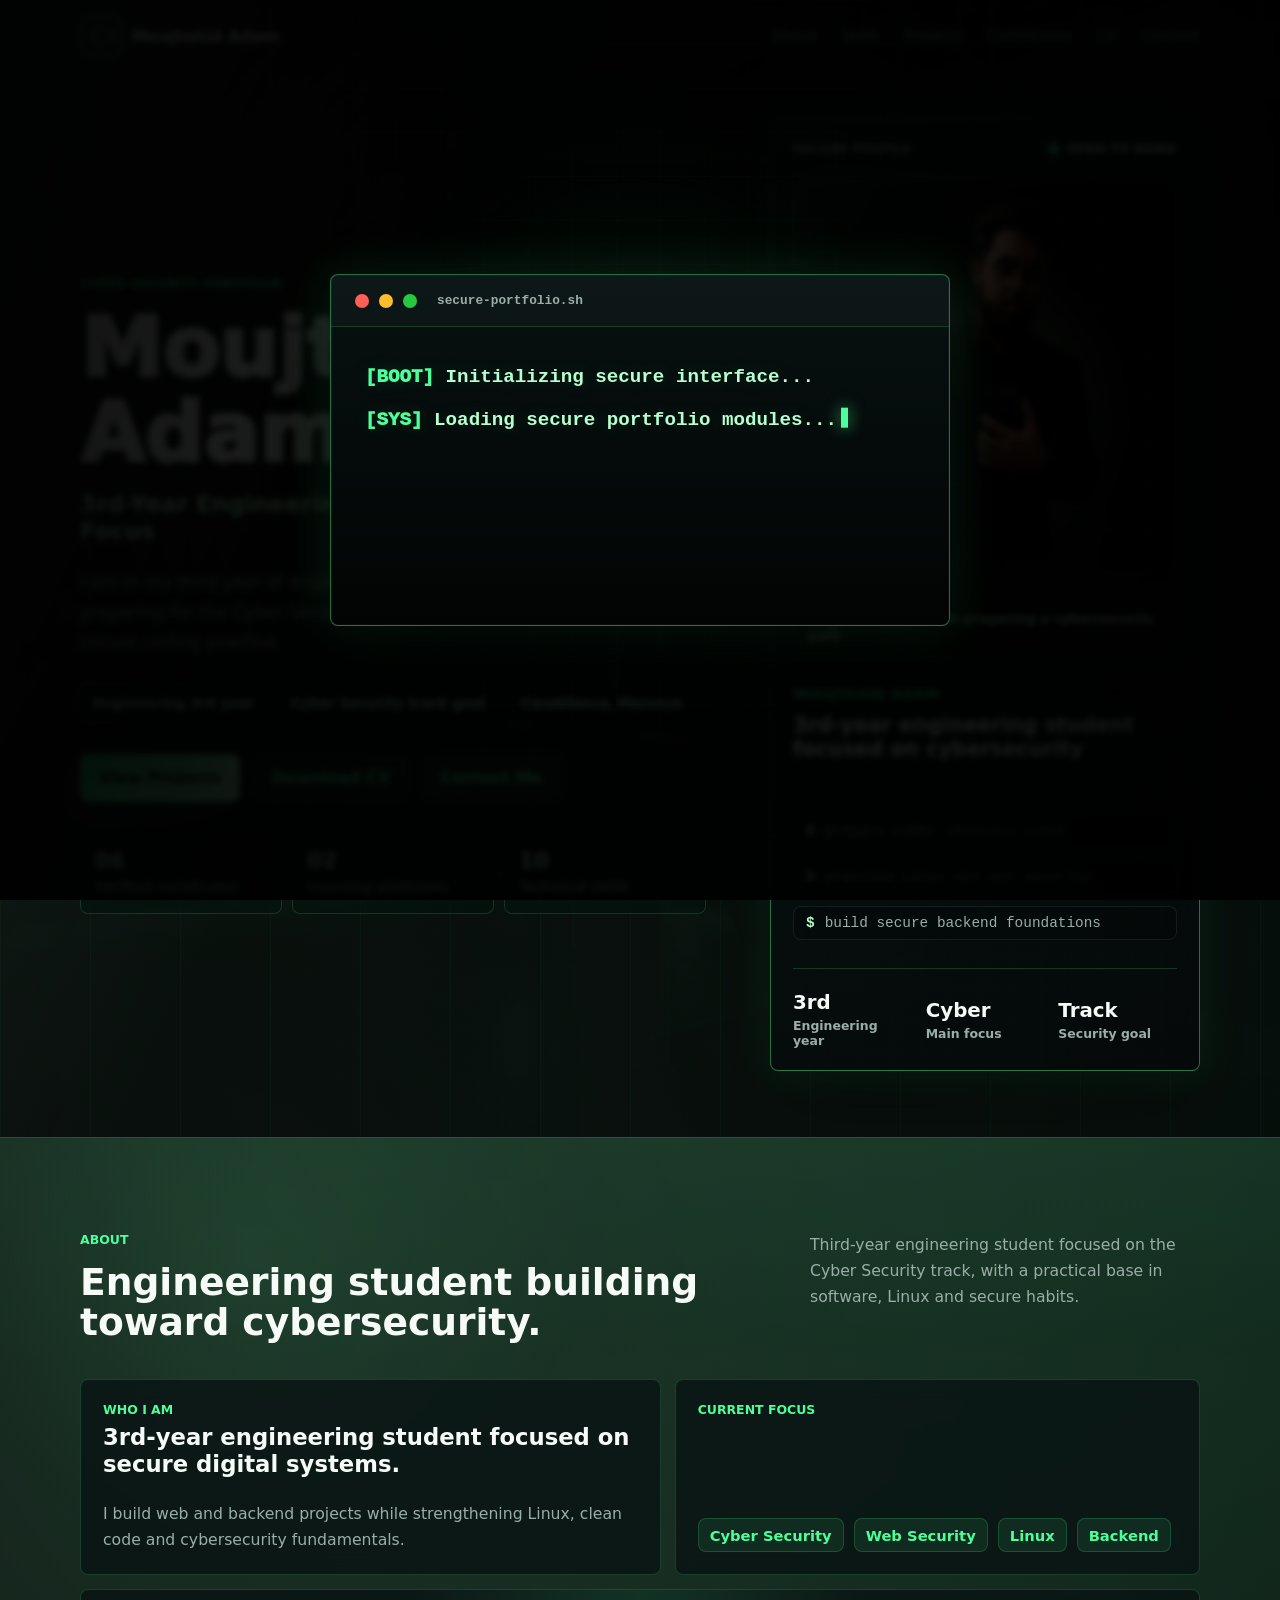
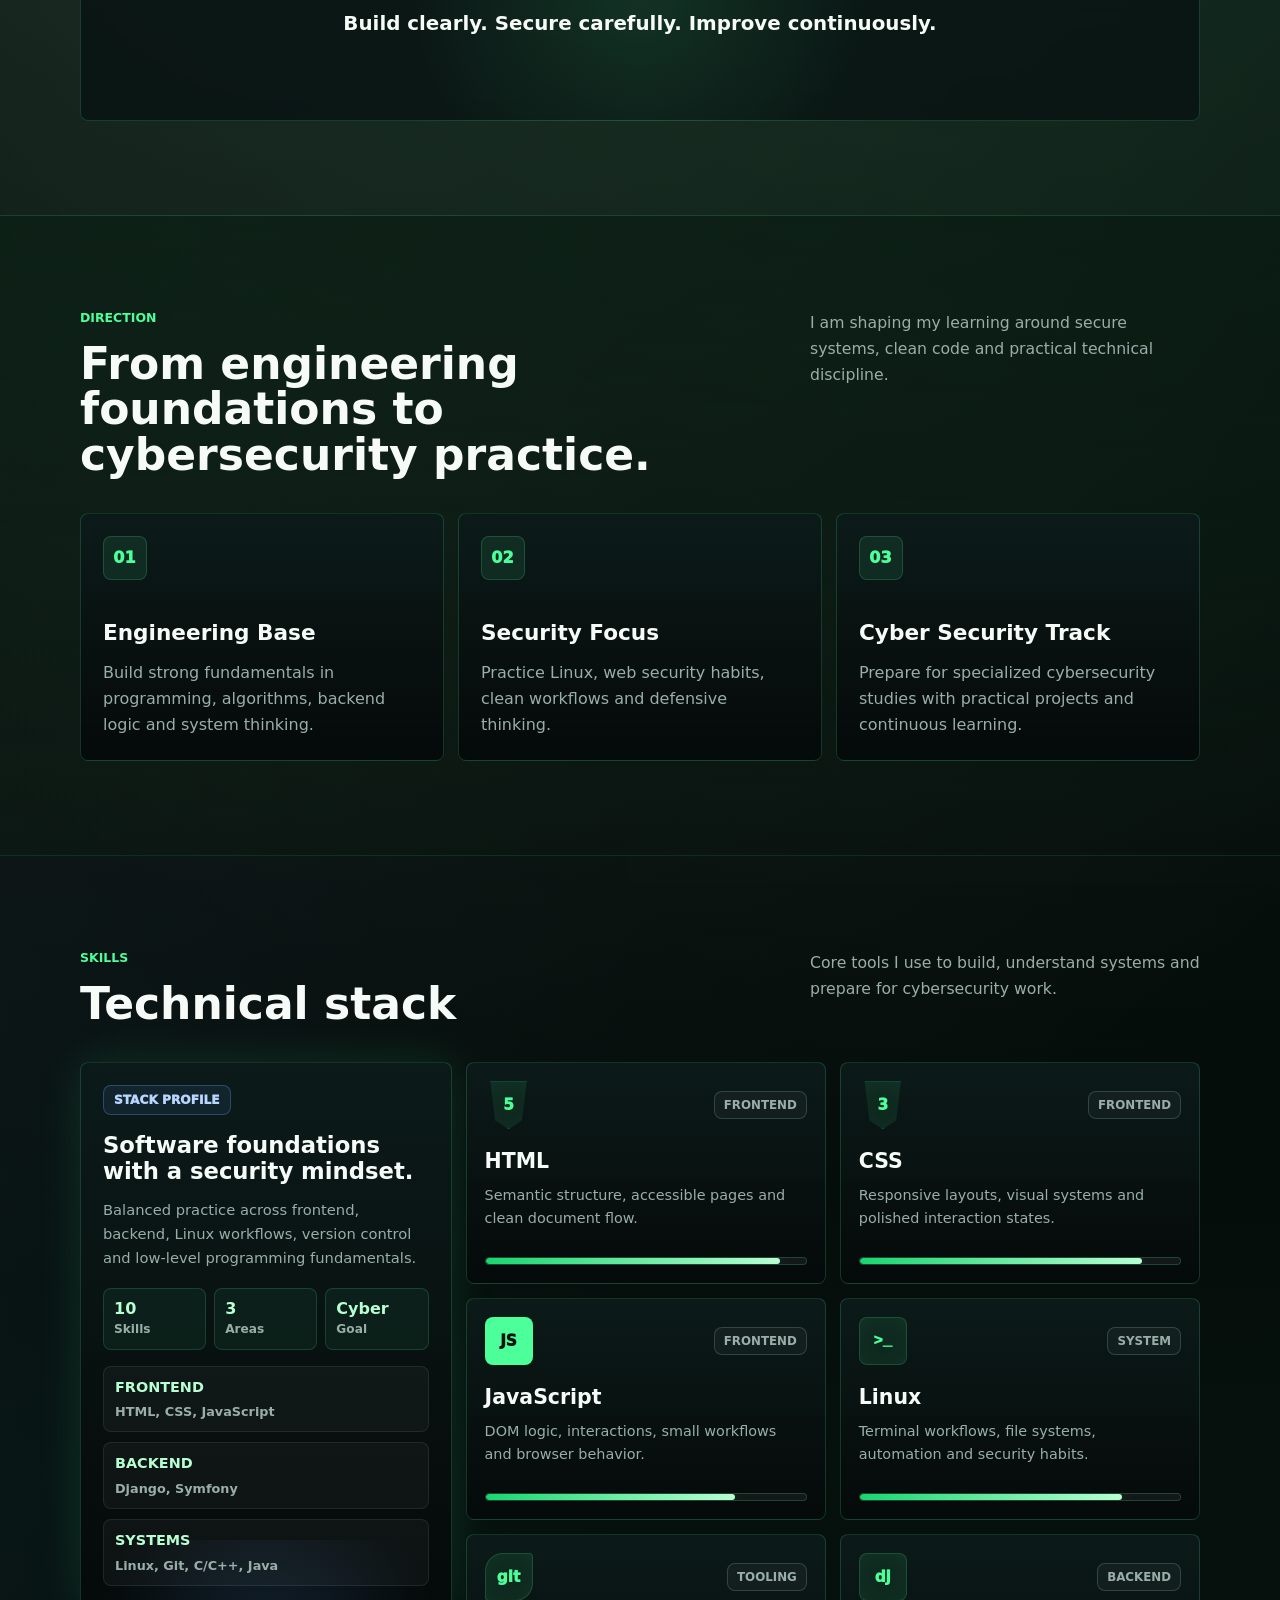
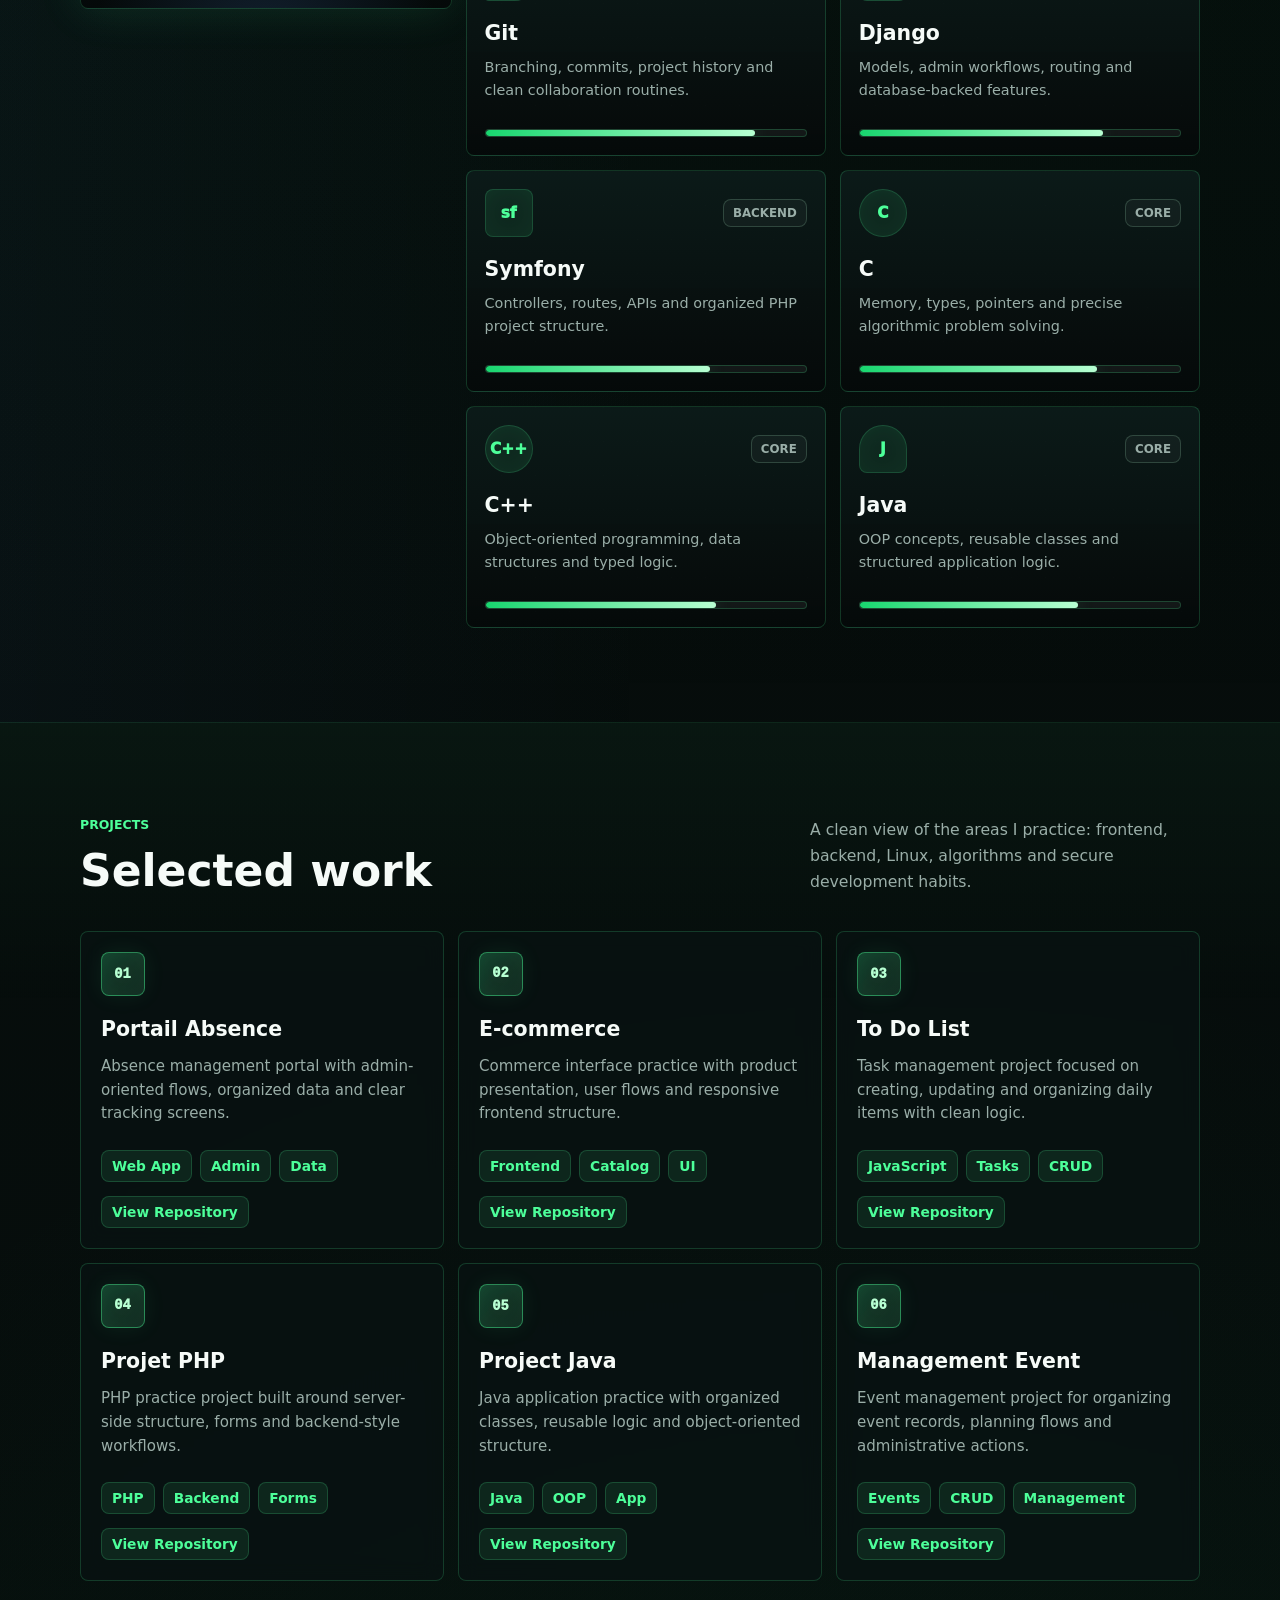
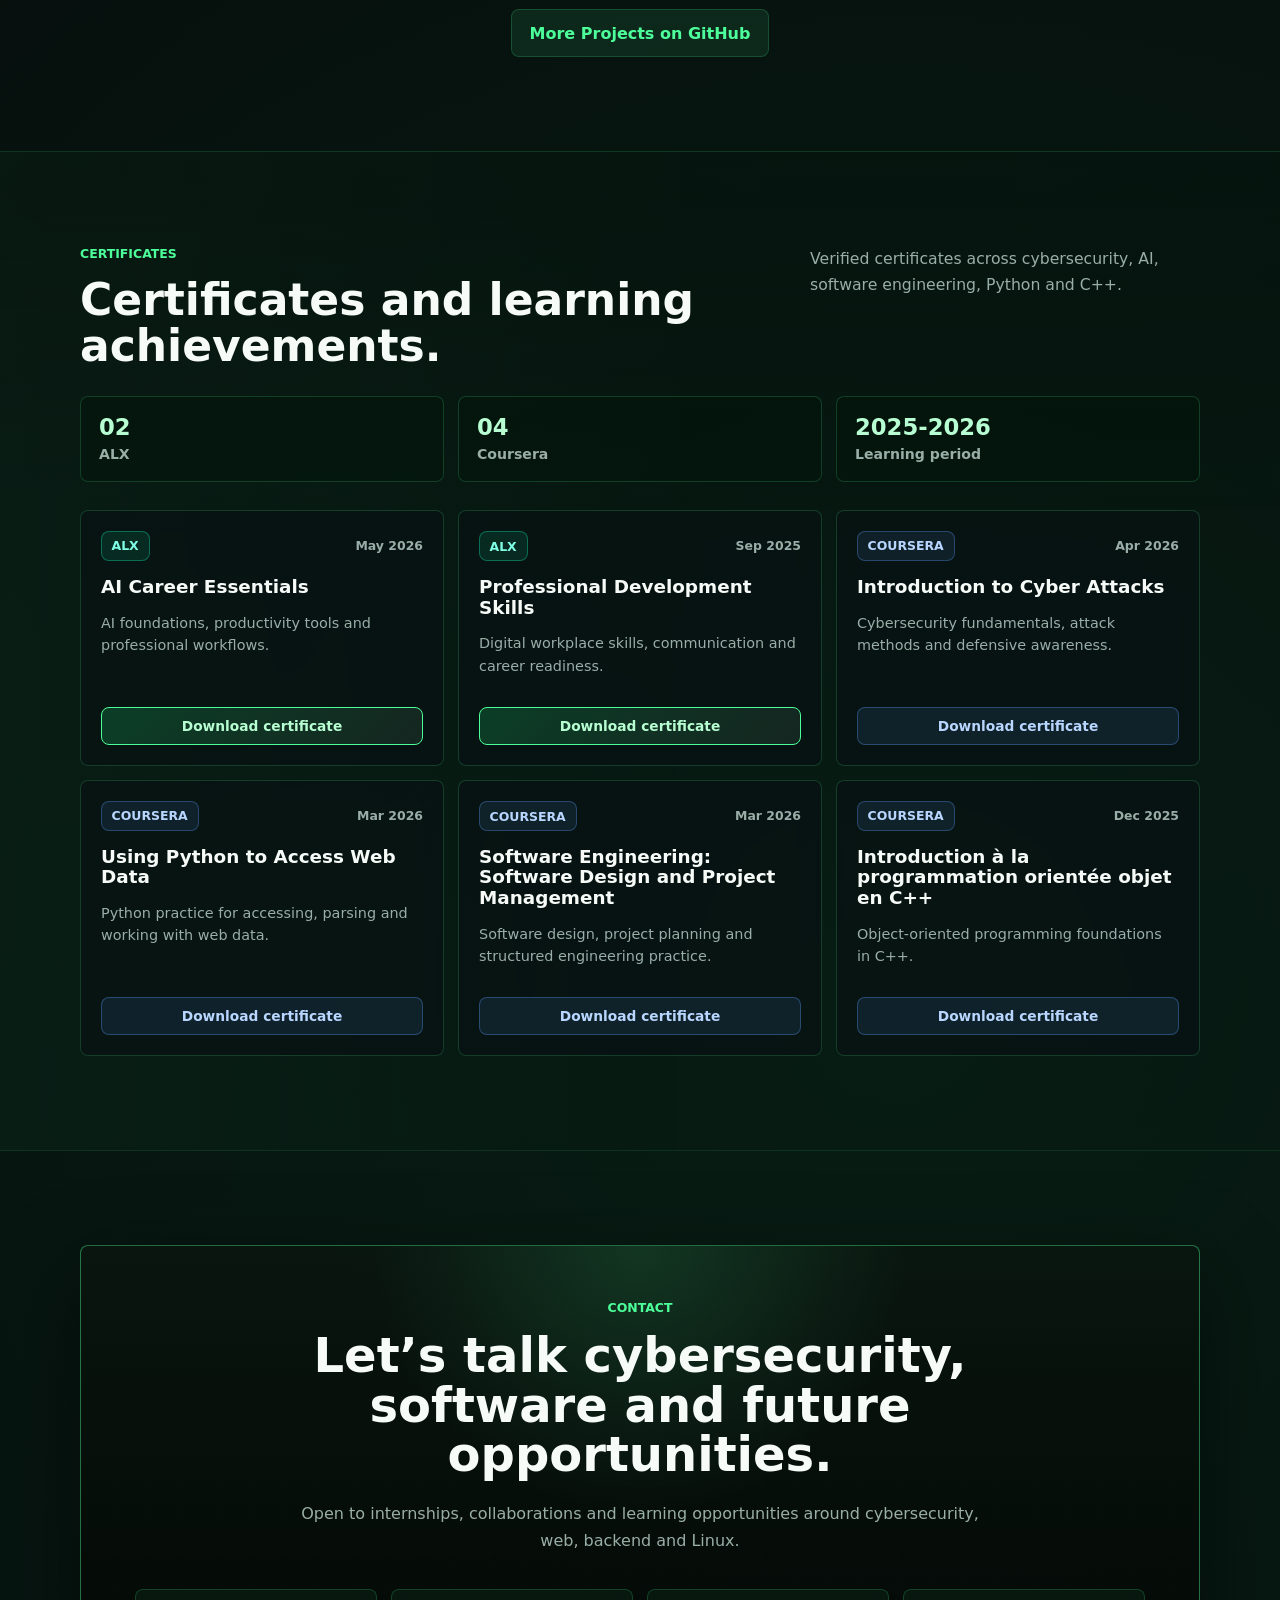
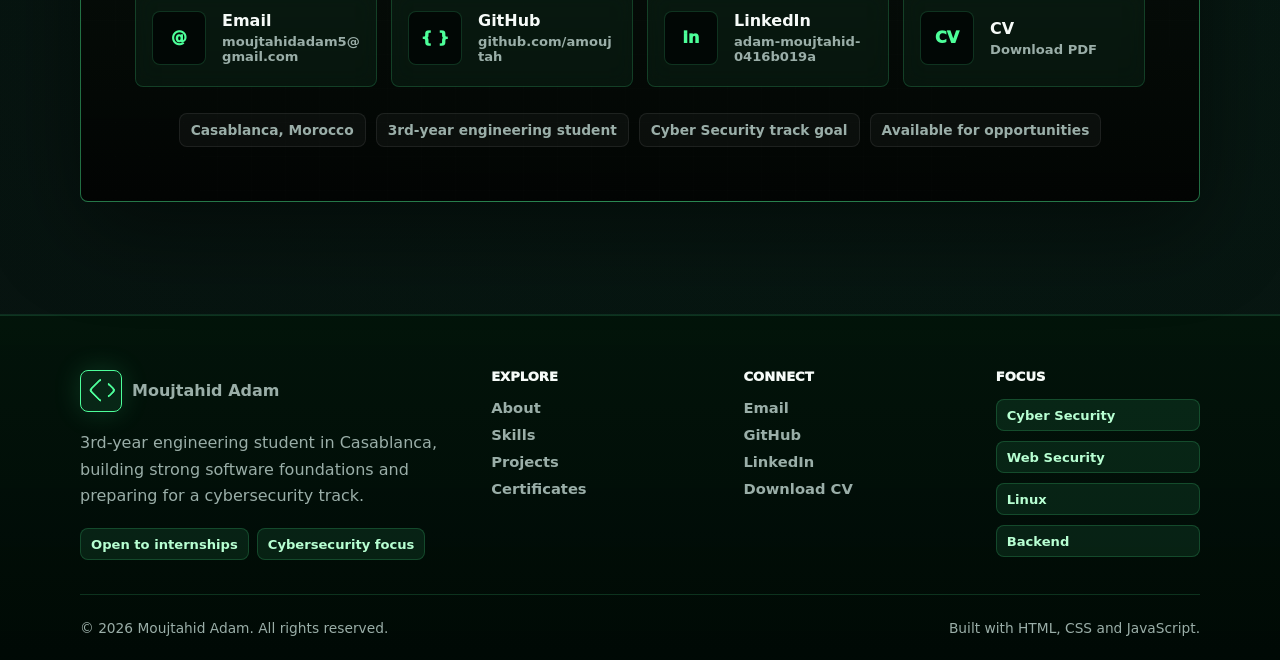
<file: index.html>
<!doctype html>
<html lang="en">
  <head>
    <meta charset="utf-8" />
    <meta name="viewport" content="width=device-width, initial-scale=1" />
    <title>Moujtahid Adam | Cyber Security Portfolio</title>
    <meta
      name="description"
      content="Professional cyber security portfolio for Moujtahid Adam: skills, projects, certificates and contact."
    />
    <meta name="theme-color" content="#050707" />
    <meta name="color-scheme" content="dark" />
    <meta property="og:title" content="Moujtahid Adam | Cyber Security Portfolio" />
    <meta
      property="og:description"
      content="3rd-year engineering student focused on cybersecurity, web, Linux, backend and clean code."
    />
    <meta property="og:type" content="website" />
    <link rel="icon" type="image/png" href="assets/Screenshot%202026-05-24%20at%2017.11.50.png" />
    <link rel="preload" as="image" href="assets/hero-cyber-green.webp" type="image/webp" />
    <link rel="preload" as="image" href="assets/profile-moujtahid-adam.webp" type="image/webp" />
    <link rel="stylesheet" href="styles.css" />
    <noscript><style>.loader,.welcome-gate{display:none!important}</style></noscript>
  </head>
  <body>
    <canvas class="matrix-bg" data-matrix-bg aria-hidden="true"></canvas>
    <canvas class="particle-bg" data-particle-bg aria-hidden="true"></canvas>

    <div class="loader" data-loader>
      <div class="loader-inner">
        <span class="loader-mark" aria-label="Secure interface">
          <span aria-hidden="true"></span>
        </span>
        <p data-loader-message>Initializing secure interface</p>
        <div class="loader-bar" aria-hidden="true">
          <span data-loader-bar></span>
        </div>
        <strong data-loader-count>0%</strong>
      </div>
    </div>

    <section class="welcome-gate" data-welcome-gate aria-hidden="true" aria-label="Portfolio welcome">
      <div class="welcome-shell">
        <div class="welcome-terminal" aria-labelledby="welcome-title">
          <div class="welcome-terminal-bar" aria-hidden="true">
            <span></span>
            <span></span>
            <span></span>
            <b>secure-portfolio.sh</b>
          </div>
          <div class="welcome-terminal-body" role="status" aria-live="polite" aria-atomic="false">
            <p data-welcome-line><strong>[BOOT]</strong> Initializing secure interface...</p>
            <p data-welcome-line><strong>[SYS]</strong> Loading secure portfolio modules...</p>
            <p data-welcome-line><strong>[OK]</strong> User detected: Moujtahid Adam</p>
            <p data-welcome-line><strong>[OK]</strong> Focus detected: Cybersecurity Track</p>
            <p id="welcome-title" data-welcome-line><strong>[READY]</strong> Welcome to my portfolio</p>
          </div>
        </div>
      </div>
    </section>

    <a class="skip-link" href="#main">Skip to content</a>

    <header class="site-header" data-header>
      <nav class="nav shell" aria-label="Main navigation">
        <a class="brand" href="#top" aria-label="Moujtahid Adam home" data-cursor="Home">
          <span class="brand-mark" aria-hidden="true">
            <span></span>
          </span>
          <span>Moujtahid Adam</span>
        </a>

        <button
          class="nav-toggle"
          type="button"
          aria-label="Open menu"
          aria-controls="navigation"
          aria-expanded="false"
          data-nav-toggle
        >
          <span></span>
          <span></span>
          <span></span>
        </button>

        <div class="nav-links" id="navigation" data-nav-links>
          <a href="#about" data-cursor="Go">About</a>
          <a href="#skills" data-cursor="Go">Skills</a>
          <a href="#projects" data-cursor="Go">Projects</a>
          <a href="#certificates" data-cursor="Go">Certificates</a>
          <a href="assets/CV.pdf" download="Moujtahid-Adam-CV.pdf" target="_blank" rel="noopener" data-cursor="CV">CV</a>
          <a href="#contact" data-cursor="Go">Contact</a>
        </div>
      </nav>
    </header>

    <main id="main">
      <section class="hero" id="top">
        <div class="hero-noise" aria-hidden="true"></div>
        <div class="shell hero-grid">
          <div class="hero-copy reveal">
            <p class="eyebrow">Cyber Security Portfolio</p>
            <h1>Moujtahid Adam</h1>
            <p class="hero-role">3rd-Year Engineering Student | Cybersecurity Focus</p>
            <p class="hero-line">
              I am in my third year of engineering, focusing on cybersecurity
              and preparing for the Cyber Security track through web, Linux,
              backend and secure coding practice.
            </p>

            <div class="hero-tags" aria-label="Profile highlights">
              <span>Engineering 3rd year</span>
              <span>Cyber Security track goal</span>
              <span>Casablanca, Morocco</span>
            </div>

            <div class="hero-actions">
              <a class="button primary" href="#projects" data-cursor="View">View Projects</a>
              <a class="button ghost" href="assets/CV.pdf" download="Moujtahid-Adam-CV.pdf" target="_blank" rel="noopener" data-cursor="CV">Download CV</a>
              <a class="button ghost" href="#contact" data-cursor="Talk">Contact Me</a>
            </div>

            <div class="hero-proof" aria-label="Portfolio proof points">
              <span>
                <strong>06</strong>
                Verified certificates
              </span>
              <span>
                <strong>02</strong>
                Learning platforms
              </span>
              <span>
                <strong>10</strong>
                Technical skills
              </span>
            </div>
          </div>

          <aside class="profile-panel reveal" aria-label="Professional profile summary" data-cursor="Profile">
            <div class="panel-header">
              <span>Secure profile</span>
              <span class="panel-state"><i aria-hidden="true"></i> Open to work</span>
            </div>

            <figure class="profile-photo">
              <picture>
                <source srcset="assets/profile-moujtahid-adam.webp" type="image/webp" />
                <img
                  src="assets/ChatGPT%20Image%2023%20mai%202026%2C%2022_07_11.png"
                  width="1122"
                  height="1402"
                  decoding="async"
                  fetchpriority="high"
                  alt="Professional photo of Moujtahid Adam"
                />
              </picture>
              <figcaption>Engineering student preparing a cybersecurity path</figcaption>
            </figure>

            <div class="identity-core">
              <div>
                <span>Moujtahid Adam</span>
                <strong>3rd-year engineering student focused on cybersecurity</strong>
              </div>
            </div>

            <div class="terminal-preview" aria-label="Current focus">
              <span><b>$</b> prepare cyber security track</span>
              <span><b>$</b> practice Linux and web security</span>
              <span><b>$</b> build secure backend foundations</span>
            </div>

            <div class="profile-metrics" aria-label="Profile highlights">
              <span>
                <strong>3rd</strong>
                Engineering year
              </span>
              <span>
                <strong>Cyber</strong>
                Main focus
              </span>
              <span>
                <strong>Track</strong>
                Security goal
              </span>
            </div>
          </aside>
        </div>
      </section>

      <section class="section about-section" id="about">
        <div class="shell">
          <div class="section-head reveal">
            <div>
              <p class="eyebrow">About</p>
              <h2>Engineering student building toward cybersecurity.</h2>
            </div>
            <p class="section-copy">
              Third-year engineering student focused on the Cyber Security
              track, with a practical base in software, Linux and secure habits.
            </p>
          </div>

          <div class="about-grid">
            <article class="about-card reveal" data-cursor="About">
              <span class="about-kicker">Who I am</span>
              <h3>3rd-year engineering student focused on secure digital systems.</h3>
              <p>
                I build web and backend projects while strengthening Linux,
                clean code and cybersecurity fundamentals.
              </p>
            </article>

            <article class="about-card reveal" data-cursor="Focus">
              <span class="about-kicker">Current focus</span>
              <div class="about-pills">
                <span>Cyber Security</span>
                <span>Web Security</span>
                <span>Linux</span>
                <span>Backend</span>
              </div>
            </article>

            <article class="about-card quote-card reveal" data-cursor="Motto">
              <p>Build clearly. Secure carefully. Improve continuously.</p>
            </article>
          </div>
        </div>
      </section>

      <section class="section direction-section" aria-labelledby="direction-title">
        <div class="shell">
          <div class="section-head reveal">
            <div>
              <p class="eyebrow">Direction</p>
              <h2 id="direction-title">From engineering foundations to cybersecurity practice.</h2>
            </div>
            <p class="section-copy">
              I am shaping my learning around secure systems, clean code and
              practical technical discipline.
            </p>
          </div>

          <div class="direction-grid">
            <article class="direction-card reveal" data-cursor="Path">
              <span>01</span>
              <h3>Engineering Base</h3>
              <p>Build strong fundamentals in programming, algorithms, backend logic and system thinking.</p>
            </article>
            <article class="direction-card reveal" data-cursor="Cyber">
              <span>02</span>
              <h3>Security Focus</h3>
              <p>Practice Linux, web security habits, clean workflows and defensive thinking.</p>
            </article>
            <article class="direction-card reveal" data-cursor="Goal">
              <span>03</span>
              <h3>Cyber Security Track</h3>
              <p>Prepare for specialized cybersecurity studies with practical projects and continuous learning.</p>
            </article>
          </div>
        </div>
      </section>

      <section class="section stack-section" id="skills">
        <div class="shell">
          <div class="section-head reveal">
            <div>
              <p class="eyebrow">Skills</p>
              <h2>Technical stack</h2>
            </div>
            <p class="section-copy">
              Core tools I use to build, understand systems and prepare for
              cybersecurity work.
            </p>
          </div>

          <div class="stack-layout">
            <aside class="stack-panel reveal" data-cursor="Stack">
              <span class="stack-panel-label">Stack profile</span>
              <h3>Software foundations with a security mindset.</h3>
              <p>
                Balanced practice across frontend, backend, Linux workflows,
                version control and low-level programming fundamentals.
              </p>

              <div class="stack-mini-stats" aria-label="Technical stack summary">
                <span>
                  <strong>10</strong>
                  Skills
                </span>
                <span>
                  <strong>3</strong>
                  Areas
                </span>
                <span>
                  <strong>Cyber</strong>
                  Goal
                </span>
              </div>

              <div class="stack-focus-list" aria-label="Stack focus areas">
                <span>
                  <strong>Frontend</strong>
                  HTML, CSS, JavaScript
                </span>
                <span>
                  <strong>Backend</strong>
                  Django, Symfony
                </span>
                <span>
                  <strong>Systems</strong>
                  Linux, Git, C/C++, Java
                </span>
              </div>
            </aside>

            <div class="skills-grid">
              <article class="skill-card reveal" data-cursor="HTML" style="--level: 92%">
                <div class="skill-top">
                  <span class="tech-icon shield">5</span>
                  <span class="skill-type">Frontend</span>
                </div>
                <h3>HTML</h3>
                <p>Semantic structure, accessible pages and clean document flow.</p>
                <div class="skill-meter" aria-hidden="true"><span></span></div>
              </article>
              <article class="skill-card reveal" data-cursor="CSS" style="--level: 88%">
                <div class="skill-top">
                  <span class="tech-icon shield">3</span>
                  <span class="skill-type">Frontend</span>
                </div>
                <h3>CSS</h3>
                <p>Responsive layouts, visual systems and polished interaction states.</p>
                <div class="skill-meter" aria-hidden="true"><span></span></div>
              </article>
              <article class="skill-card reveal" data-cursor="JS" style="--level: 78%">
                <div class="skill-top">
                  <span class="tech-icon square">JS</span>
                  <span class="skill-type">Frontend</span>
                </div>
                <h3>JavaScript</h3>
                <p>DOM logic, interactions, small workflows and browser behavior.</p>
                <div class="skill-meter" aria-hidden="true"><span></span></div>
              </article>
              <article class="skill-card reveal" data-cursor="Linux" style="--level: 82%">
                <div class="skill-top">
                  <span class="tech-icon terminal">&gt;_</span>
                  <span class="skill-type">System</span>
                </div>
                <h3>Linux</h3>
                <p>Terminal workflows, file systems, automation and security habits.</p>
                <div class="skill-meter" aria-hidden="true"><span></span></div>
              </article>
              <article class="skill-card reveal" data-cursor="Git" style="--level: 84%">
                <div class="skill-top">
                  <span class="tech-icon branch">git</span>
                  <span class="skill-type">Tooling</span>
                </div>
                <h3>Git</h3>
                <p>Branching, commits, project history and clean collaboration routines.</p>
                <div class="skill-meter" aria-hidden="true"><span></span></div>
              </article>
              <article class="skill-card reveal" data-cursor="Django" style="--level: 76%">
                <div class="skill-top">
                  <span class="tech-icon mono">dj</span>
                  <span class="skill-type">Backend</span>
                </div>
                <h3>Django</h3>
                <p>Models, admin workflows, routing and database-backed features.</p>
                <div class="skill-meter" aria-hidden="true"><span></span></div>
              </article>
              <article class="skill-card reveal" data-cursor="Symfony" style="--level: 70%">
                <div class="skill-top">
                  <span class="tech-icon mono">sf</span>
                  <span class="skill-type">Backend</span>
                </div>
                <h3>Symfony</h3>
                <p>Controllers, routes, APIs and organized PHP project structure.</p>
                <div class="skill-meter" aria-hidden="true"><span></span></div>
              </article>
              <article class="skill-card reveal" data-cursor="C" style="--level: 74%">
                <div class="skill-top">
                  <span class="tech-icon circle">C</span>
                  <span class="skill-type">Core</span>
                </div>
                <h3>C</h3>
                <p>Memory, types, pointers and precise algorithmic problem solving.</p>
                <div class="skill-meter" aria-hidden="true"><span></span></div>
              </article>
              <article class="skill-card reveal" data-cursor="C++" style="--level: 72%">
                <div class="skill-top">
                  <span class="tech-icon circle">C++</span>
                  <span class="skill-type">Core</span>
                </div>
                <h3>C++</h3>
                <p>Object-oriented programming, data structures and typed logic.</p>
                <div class="skill-meter" aria-hidden="true"><span></span></div>
              </article>
              <article class="skill-card reveal" data-cursor="Java" style="--level: 68%">
                <div class="skill-top">
                  <span class="tech-icon cup">J</span>
                  <span class="skill-type">Core</span>
                </div>
                <h3>Java</h3>
                <p>OOP concepts, reusable classes and structured application logic.</p>
                <div class="skill-meter" aria-hidden="true"><span></span></div>
              </article>
            </div>
          </div>
        </div>
      </section>

      <section class="section projects-section" id="projects">
        <div class="shell">
          <div class="section-head reveal">
            <div>
              <p class="eyebrow">Projects</p>
              <h2>Selected work</h2>
            </div>
            <p class="section-copy">
              A clean view of the areas I practice: frontend, backend, Linux,
              algorithms and secure development habits.
            </p>
          </div>

          <div class="projects-grid">
            <article class="project-card reveal" data-cursor="GitHub">
              <span class="project-number">01</span>
              <h3>Portail Absence</h3>
              <p>Absence management portal with admin-oriented flows, organized data and clear tracking screens.</p>
              <div class="stack">
                <span>Web App</span>
                <span>Admin</span>
                <span>Data</span>
              </div>
              <a class="project-link" href="https://github.com/amoujtah/Portail-Absence" target="_blank" rel="noopener noreferrer">
                View Repository
              </a>
            </article>
            <article class="project-card reveal" data-cursor="GitHub">
              <span class="project-number">02</span>
              <h3>E-commerce</h3>
              <p>Commerce interface practice with product presentation, user flows and responsive frontend structure.</p>
              <div class="stack">
                <span>Frontend</span>
                <span>Catalog</span>
                <span>UI</span>
              </div>
              <a class="project-link" href="https://github.com/amoujtah/E-commerce" target="_blank" rel="noopener noreferrer">
                View Repository
              </a>
            </article>
            <article class="project-card reveal" data-cursor="GitHub">
              <span class="project-number">03</span>
              <h3>To Do List</h3>
              <p>Task management project focused on creating, updating and organizing daily items with clean logic.</p>
              <div class="stack">
                <span>JavaScript</span>
                <span>Tasks</span>
                <span>CRUD</span>
              </div>
              <a class="project-link" href="https://github.com/amoujtah/To_Do_list" target="_blank" rel="noopener noreferrer">
                View Repository
              </a>
            </article>
            <article class="project-card reveal" data-cursor="GitHub">
              <span class="project-number">04</span>
              <h3>Projet PHP</h3>
              <p>PHP practice project built around server-side structure, forms and backend-style workflows.</p>
              <div class="stack">
                <span>PHP</span>
                <span>Backend</span>
                <span>Forms</span>
              </div>
              <a class="project-link" href="https://github.com/amoujtah/Projet-php" target="_blank" rel="noopener noreferrer">
                View Repository
              </a>
            </article>
            <article class="project-card reveal" data-cursor="GitHub">
              <span class="project-number">05</span>
              <h3>Project Java</h3>
              <p>Java application practice with organized classes, reusable logic and object-oriented structure.</p>
              <div class="stack">
                <span>Java</span>
                <span>OOP</span>
                <span>App</span>
              </div>
              <a class="project-link" href="https://github.com/amoujtah/Project_java" target="_blank" rel="noopener noreferrer">
                View Repository
              </a>
            </article>
            <article class="project-card reveal" data-cursor="GitHub">
              <span class="project-number">06</span>
              <h3>Management Event</h3>
              <p>Event management project for organizing event records, planning flows and administrative actions.</p>
              <div class="stack">
                <span>Events</span>
                <span>CRUD</span>
                <span>Management</span>
              </div>
              <a class="project-link" href="https://github.com/amoujtah/Management-Event" target="_blank" rel="noopener noreferrer">
                View Repository
              </a>
            </article>
          </div>

          <div class="project-more reveal">
            <a class="button ghost" href="https://github.com/amoujtah" target="_blank" rel="noopener noreferrer" data-cursor="GitHub">
              More Projects on GitHub
            </a>
          </div>
        </div>
      </section>

      <section class="section certificates-section" id="certificates">
        <div class="shell">
          <div class="section-head reveal">
            <div>
              <p class="eyebrow">Certificates</p>
              <h2>Certificates and learning achievements.</h2>
            </div>
            <p class="section-copy">
              Verified certificates across cybersecurity, AI, software
              engineering, Python and C++.
            </p>
          </div>

          <div class="cert-summary reveal" aria-label="Certificate summary">
            <span>
              <strong>02</strong>
              ALX
            </span>
            <span>
              <strong>04</strong>
              Coursera
            </span>
            <span>
              <strong>2025-2026</strong>
              Learning period
            </span>
          </div>

          <div class="cert-grid">
            <article class="cert-card reveal" data-cursor="ALX">
              <div class="cert-content">
                <div class="cert-meta">
                  <span class="cert-provider alx">ALX</span>
                  <span class="cert-date">May 2026</span>
                </div>
                <h3>AI Career Essentials</h3>
                <p>AI foundations, productivity tools and professional workflows.</p>
                <div class="cert-actions">
                  <a
                    href="assets/certificates/alx-ai-career-essentials.png"
                    download="Moujtahid-Adam-AI-Career-Essentials.png"
                    target="_blank"
                    rel="noopener"
                    data-certificate-download
                    data-cursor="PNG"
                  >
                    Download certificate
                  </a>
                </div>
              </div>
            </article>

            <article class="cert-card reveal" data-cursor="ALX">
              <div class="cert-content">
                <div class="cert-meta">
                  <span class="cert-provider alx">ALX</span>
                  <span class="cert-date">Sep 2025</span>
                </div>
                <h3>Professional Development Skills</h3>
                <p>Digital workplace skills, communication and career readiness.</p>
                <div class="cert-actions">
                  <a
                    href="assets/certificates/alx-professional-development-skills.png"
                    download="Moujtahid-Adam-Professional-Development-Skills.png"
                    target="_blank"
                    rel="noopener"
                    data-certificate-download
                    data-cursor="PNG"
                  >
                    Download certificate
                  </a>
                </div>
              </div>
            </article>

            <article class="cert-card reveal" data-cursor="Cert">
              <div class="cert-content">
                <div class="cert-meta">
                  <span class="cert-provider coursera">Coursera</span>
                  <span class="cert-date">Apr 2026</span>
                </div>
                <h3>Introduction to Cyber Attacks</h3>
                <p>Cybersecurity fundamentals, attack methods and defensive awareness.</p>
                <div class="cert-actions">
                  <a
                    href="assets/certificates/coursera-introduction-to-cyber-attacks.pdf"
                    download="Moujtahid-Adam-Introduction-to-Cyber-Attacks.pdf"
                    target="_blank"
                    rel="noopener"
                    data-certificate-download
                    data-cursor="PDF"
                  >
                    Download certificate
                  </a>
                </div>
              </div>
            </article>

            <article class="cert-card reveal" data-cursor="Cert">
              <div class="cert-content">
                <div class="cert-meta">
                  <span class="cert-provider coursera">Coursera</span>
                  <span class="cert-date">Mar 2026</span>
                </div>
                <h3>Using Python to Access Web Data</h3>
                <p>Python practice for accessing, parsing and working with web data.</p>
                <div class="cert-actions">
                  <a
                    href="assets/certificates/coursera-python-web-data.pdf"
                    download="Moujtahid-Adam-Using-Python-to-Access-Web-Data.pdf"
                    target="_blank"
                    rel="noopener"
                    data-certificate-download
                    data-cursor="PDF"
                  >
                    Download certificate
                  </a>
                </div>
              </div>
            </article>

            <article class="cert-card reveal" data-cursor="Cert">
              <div class="cert-content">
                <div class="cert-meta">
                  <span class="cert-provider coursera">Coursera</span>
                  <span class="cert-date">Mar 2026</span>
                </div>
                <h3>Software Engineering: Software Design and Project Management</h3>
                <p>Software design, project planning and structured engineering practice.</p>
                <div class="cert-actions">
                  <a
                    href="assets/certificates/coursera-software-design-project-management.pdf"
                    download="Moujtahid-Adam-Software-Design-Project-Management.pdf"
                    target="_blank"
                    rel="noopener"
                    data-certificate-download
                    data-cursor="PDF"
                  >
                    Download certificate
                  </a>
                </div>
              </div>
            </article>

            <article class="cert-card reveal" data-cursor="Cert">
              <div class="cert-content">
                <div class="cert-meta">
                  <span class="cert-provider coursera">Coursera</span>
                  <span class="cert-date">Dec 2025</span>
                </div>
                <h3>Introduction à la programmation orientée objet en C++</h3>
                <p>Object-oriented programming foundations in C++.</p>
                <div class="cert-actions">
                  <a
                    href="assets/certificates/coursera-cpp-oop.pdf"
                    download="Moujtahid-Adam-Cpp-OOP.pdf"
                    target="_blank"
                    rel="noopener"
                    data-certificate-download
                    data-cursor="PDF"
                  >
                    Download certificate
                  </a>
                </div>
              </div>
            </article>
          </div>
        </div>
      </section>

      <section class="section contact-section" id="contact">
        <div class="shell">
          <div class="contact-shell reveal">
            <p class="eyebrow">Contact</p>
            <h2>Let’s talk cybersecurity, software and future opportunities.</h2>
            <p class="contact-text">
              Open to internships, collaborations and learning opportunities
              around cybersecurity, web, backend and Linux.
            </p>

            <div class="contact-actions">
              <a class="contact-action" href="mailto:moujtahidadam5@gmail.com" data-cursor="Mail">
                <span class="contact-icon" aria-hidden="true">@</span>
                <span>
                  Email
                  <small>moujtahidadam5@gmail.com</small>
                </span>
              </a>
              <a class="contact-action" href="https://github.com/amoujtah" target="_blank" rel="noopener noreferrer" data-cursor="GitHub">
                <span class="contact-icon" aria-hidden="true">{ }</span>
                <span>
                  GitHub
                  <small>github.com/amoujtah</small>
                </span>
              </a>
              <a class="contact-action" href="https://www.linkedin.com/in/adam-moujtahid-0416b019a/" target="_blank" rel="noopener noreferrer" data-cursor="LinkedIn">
                <span class="contact-icon" aria-hidden="true">in</span>
                <span>
                  LinkedIn
                  <small>adam-moujtahid-0416b019a</small>
                </span>
              </a>
              <a class="contact-action" href="assets/CV.pdf" download="Moujtahid-Adam-CV.pdf" target="_blank" rel="noopener" data-cursor="CV">
                <span class="contact-icon" aria-hidden="true">CV</span>
                <span>
                  CV
                  <small>Download PDF</small>
                </span>
              </a>
            </div>

            <div class="contact-notes">
              <span>Casablanca, Morocco</span>
              <span>3rd-year engineering student</span>
              <span>Cyber Security track goal</span>
              <span>Available for opportunities</span>
            </div>
          </div>
        </div>
      </section>
    </main>

    <footer class="footer">
      <div class="shell footer-grid">
        <div class="footer-brand">
          <a class="brand footer-logo" href="#top" aria-label="Moujtahid Adam home" data-cursor="Home">
            <span class="brand-mark" aria-hidden="true">
              <span></span>
            </span>
            <span>Moujtahid Adam</span>
          </a>
          <p>
            3rd-year engineering student in Casablanca, building strong
            software foundations and preparing for a cybersecurity track.
          </p>
          <div class="footer-badges" aria-label="Footer highlights">
            <span>Open to internships</span>
            <span>Cybersecurity focus</span>
          </div>
        </div>

        <div class="footer-column">
          <h3>Explore</h3>
          <a href="#about" data-cursor="Go">About</a>
          <a href="#skills" data-cursor="Go">Skills</a>
          <a href="#projects" data-cursor="Go">Projects</a>
          <a href="#certificates" data-cursor="Go">Certificates</a>
        </div>

        <div class="footer-column">
          <h3>Connect</h3>
          <a href="mailto:moujtahidadam5@gmail.com" data-cursor="Mail">Email</a>
          <a href="https://github.com/amoujtah" target="_blank" rel="noopener noreferrer" data-cursor="GitHub">GitHub</a>
          <a href="https://www.linkedin.com/in/adam-moujtahid-0416b019a/" target="_blank" rel="noopener noreferrer" data-cursor="LinkedIn">LinkedIn</a>
          <a href="assets/CV.pdf" download="Moujtahid-Adam-CV.pdf" target="_blank" rel="noopener" data-cursor="CV">Download CV</a>
        </div>

        <div class="footer-column footer-focus">
          <h3>Focus</h3>
          <span>Cyber Security</span>
          <span>Web Security</span>
          <span>Linux</span>
          <span>Backend</span>
        </div>
      </div>

      <div class="shell footer-bottom">
        <span>© <span data-year></span> Moujtahid Adam. All rights reserved.</span>
        <span>Built with HTML, CSS and JavaScript.</span>
      </div>
    </footer>

    <script src="script.js"></script>
  </body>
</html>
</file>
<file: styles.css>
:root {
  color-scheme: dark;
  --bg: #050707;
  --bg-2: #07110f;
  --panel: rgba(8, 18, 18, 0.78);
  --panel-2: rgba(12, 28, 26, 0.96);
  --text: #f6fbf8;
  --muted: #9aaea8;
  --green: #4dff9a;
  --green-2: #18d66f;
  --green-light: #b7ffd2;
  --green-deep: #0a8f49;
  --green-ink: #03150b;
  --line: rgba(77, 255, 154, 0.18);
  --line-strong: rgba(77, 255, 154, 0.42);
  --soft: rgba(77, 255, 154, 0.09);
  --soft-strong: rgba(77, 255, 154, 0.16);
  --radius: 8px;
  --shadow: 0 28px 90px rgba(0, 0, 0, 0.46);
  --shadow-green: 0 0 46px rgba(77, 255, 154, 0.12);
}

* {
  box-sizing: border-box;
}

html {
  scroll-behavior: smooth;
  scroll-padding-top: 86px;
}

body {
  margin: 0;
  font-family:
    Inter, ui-sans-serif, system-ui, -apple-system, BlinkMacSystemFont, "Segoe UI",
    sans-serif;
  background:
    radial-gradient(circle at 18% 18%, rgba(183, 255, 210, 0.1), transparent 28%),
    radial-gradient(circle at 84% 12%, rgba(77, 255, 154, 0.15), transparent 30%),
    radial-gradient(circle at 70% 82%, rgba(10, 143, 73, 0.1), transparent 28%),
    linear-gradient(180deg, var(--bg), var(--bg-2));
  color: var(--text);
  letter-spacing: 0;
  text-rendering: optimizeLegibility;
  overflow-x: clip;
}

body.is-loading,
body.is-welcome {
  overflow: hidden;
}

body.nav-open {
  overflow: hidden;
}

@supports not (overflow: clip) {
  body {
    overflow-x: hidden;
  }
}

body::before {
  content: "";
  position: fixed;
  inset: 0;
  z-index: -1;
  background:
    linear-gradient(rgba(183, 255, 210, 0.026) 1px, transparent 1px),
    linear-gradient(90deg, rgba(77, 255, 154, 0.028) 1px, transparent 1px);
  background-size: 48px 48px;
  mask-image: linear-gradient(180deg, black, transparent 80%);
}

.matrix-bg,
.particle-bg {
  position: fixed;
  inset: 0;
  width: 100%;
  height: 100%;
  pointer-events: none;
}

.matrix-bg {
  z-index: -3;
  opacity: 0.2;
}

.particle-bg {
  z-index: -2;
  opacity: 0.48;
}

body::after {
  content: "";
  position: fixed;
  inset: 0;
  z-index: 20;
  pointer-events: none;
  background: linear-gradient(
    to bottom,
    transparent 0%,
    rgba(77, 255, 154, 0.024) 50%,
    transparent 100%
  );
  background-size: 100% 7px;
  opacity: 0.28;
  animation: pageScan 9s linear infinite;
}

img {
  display: block;
  max-width: 100%;
}

a {
  color: inherit;
  text-decoration: none;
}

button,
input,
textarea {
  font: inherit;
}

button {
  cursor: pointer;
}

:where(a, button, input, textarea):focus-visible {
  outline: 2px solid var(--green-light);
  outline-offset: 4px;
}

.loader {
  position: fixed;
  inset: 0;
  z-index: 200;
  display: grid;
  place-items: center;
  background:
    radial-gradient(circle at 44% 44%, rgba(183, 255, 210, 0.13), transparent 32%),
    radial-gradient(circle at 62% 58%, rgba(77, 255, 154, 0.1), transparent 28%),
    var(--bg);
  transition:
    opacity 620ms ease,
    visibility 620ms ease,
    transform 620ms ease;
}

.loader::before {
  content: "";
  position: absolute;
  inset: 0;
  background:
    linear-gradient(rgba(183, 255, 210, 0.042) 1px, transparent 1px),
    linear-gradient(90deg, rgba(77, 255, 154, 0.04) 1px, transparent 1px);
  background-size: 38px 38px;
  mask-image: radial-gradient(circle, black 0%, transparent 72%);
}

.loader-inner {
  position: relative;
  width: min(360px, calc(100% - 40px));
  display: grid;
  justify-items: center;
  gap: 14px;
  color: var(--text);
}

.loader-mark {
  width: 78px;
  height: 78px;
  display: grid;
  place-items: center;
  border: 1px solid var(--green);
  border-radius: var(--radius);
  color: var(--green);
  background: var(--soft);
  box-shadow:
    0 0 24px rgba(77, 255, 154, 0.22),
    inset 0 0 28px rgba(77, 255, 154, 0.08);
  font-size: 1.25rem;
  font-weight: 950;
}

.loader-mark span,
.brand-mark span {
  width: 46%;
  height: 46%;
  display: block;
  border: 2px solid currentColor;
  border-right-color: transparent;
  border-bottom-color: transparent;
  border-radius: 4px;
  transform: rotate(-45deg);
}

.loader-mark span::after,
.brand-mark span::after {
  content: "";
  width: 52%;
  height: 52%;
  display: block;
  margin: 42% 0 0 42%;
  border: 2px solid currentColor;
  border-left-color: transparent;
  border-top-color: transparent;
  border-radius: 4px;
}

.loader-inner p {
  margin: 8px 0 0;
  color: var(--muted);
  font-size: 0.9rem;
  font-weight: 800;
  text-transform: uppercase;
}

.loader-bar {
  width: 100%;
  height: 8px;
  overflow: hidden;
  border: 1px solid var(--line);
  border-radius: 99px;
  background: rgba(255, 255, 255, 0.04);
}

.loader-bar span {
  width: 0;
  height: 100%;
  display: block;
  border-radius: inherit;
  background: linear-gradient(90deg, var(--green-2), var(--green));
  box-shadow: 0 0 24px rgba(77, 255, 154, 0.36);
  transition: width 120ms ease;
}

.loader-inner strong {
  color: var(--green);
  font-size: 0.9rem;
}

body.is-loaded .loader {
  opacity: 0;
  visibility: hidden;
  transform: translateY(-14px);
  pointer-events: none;
}

.welcome-gate {
  position: fixed;
  inset: 0;
  z-index: 190;
  display: grid;
  place-items: center;
  padding: 24px;
  background:
    radial-gradient(circle at 50% 44%, rgba(77, 255, 154, 0.08), transparent 34%),
    rgba(0, 0, 0, 0.84);
  backdrop-filter: blur(3px);
  opacity: 0;
  visibility: hidden;
  pointer-events: none;
  transform: scale(1.015);
  transition:
    opacity 520ms ease,
    visibility 520ms ease,
    transform 520ms ease;
}

.welcome-gate::before {
  content: "";
  position: absolute;
  inset: 0;
  background:
    linear-gradient(rgba(183, 255, 210, 0.032) 1px, transparent 1px),
    linear-gradient(90deg, rgba(77, 255, 154, 0.028) 1px, transparent 1px);
  background-size: 44px 44px;
  mask-image: radial-gradient(circle at center, black 0%, transparent 72%);
  pointer-events: none;
}

.welcome-gate::after {
  content: "";
  position: absolute;
  inset: 0;
  background: radial-gradient(circle at center, transparent 0%, rgba(0, 0, 0, 0.48) 70%);
  pointer-events: none;
}

body.is-welcome .welcome-gate {
  opacity: 1;
  visibility: visible;
  pointer-events: auto;
  transform: scale(1);
}

.welcome-gate.is-leaving {
  opacity: 0;
  visibility: hidden;
  transform: scale(0.985) translateY(-12px);
  pointer-events: none;
}

.welcome-shell {
  position: relative;
  z-index: 1;
  width: min(620px, calc(100vw - 36px));
  display: grid;
  justify-items: center;
}

.welcome-terminal {
  width: 100%;
  min-height: 352px;
  overflow: hidden;
  border: 1px solid var(--line-strong);
  border-radius: 8px;
  background:
    linear-gradient(180deg, rgba(8, 18, 18, 0.96), rgba(2, 4, 3, 0.98)),
    rgba(3, 4, 5, 0.94);
  box-shadow:
    0 32px 120px rgba(0, 0, 0, 0.62),
    0 0 54px rgba(77, 255, 154, 0.14),
    inset 0 0 0 1px rgba(255, 255, 255, 0.03);
}

.welcome-terminal-bar {
  min-height: 52px;
  display: flex;
  align-items: center;
  gap: 10px;
  border-bottom: 1px solid rgba(77, 255, 154, 0.16);
  background: rgba(255, 255, 255, 0.025);
  padding: 0 24px;
}

.welcome-terminal-bar span {
  width: 14px;
  height: 14px;
  border-radius: 50%;
  display: block;
}

.welcome-terminal-bar span:nth-child(1) {
  background: #ff5f56;
}

.welcome-terminal-bar span:nth-child(2) {
  background: #ffbd2e;
}

.welcome-terminal-bar span:nth-child(3) {
  background: #27c93f;
}

.welcome-terminal-bar b {
  margin-left: 10px;
  color: var(--muted);
  font-family: ui-monospace, SFMono-Regular, Menlo, Monaco, Consolas, monospace;
  font-size: 0.8rem;
  font-weight: 850;
}

.welcome-terminal-body {
  display: grid;
  gap: 15px;
  padding: clamp(28px, 5vw, 38px) clamp(24px, 5vw, 34px) 18px;
  color: var(--green-light);
  font-family: ui-monospace, SFMono-Regular, Menlo, Monaco, Consolas, monospace;
  font-size: clamp(0.96rem, 2vw, 1.2rem);
  font-weight: 760;
  line-height: 1.28;
  text-shadow: 0 0 18px rgba(77, 255, 154, 0.2);
}

.welcome-terminal-body p {
  position: relative;
  width: fit-content;
  max-width: 100%;
  margin: 0;
  opacity: 0;
  transform: translateY(12px);
  filter: blur(7px);
  transition:
    opacity 320ms ease,
    transform 320ms ease,
    filter 320ms ease;
}

.welcome-terminal-body p.is-visible {
  opacity: 1;
  transform: translateY(0);
  filter: blur(0);
}

.welcome-terminal-body strong {
  color: var(--green);
  font-weight: 950;
}

.welcome-terminal-body p.is-active::after {
  content: "";
  display: inline-block;
  width: 0.58ch;
  height: 1.05em;
  margin-left: 0.38ch;
  background: var(--green);
  box-shadow: 0 0 16px rgba(77, 255, 154, 0.66);
  transform: translateY(0.14em);
  animation: terminalCaret 760ms steps(2, end) infinite;
}

.welcome-gate.is-complete .welcome-terminal {
  border-color: rgba(183, 255, 210, 0.72);
  box-shadow:
    0 32px 120px rgba(0, 0, 0, 0.62),
    0 0 62px rgba(77, 255, 154, 0.2),
    inset 0 0 0 1px rgba(255, 255, 255, 0.04);
  transition:
    border-color 280ms ease,
    box-shadow 280ms ease;
}

.skip-link {
  position: fixed;
  top: 14px;
  left: 14px;
  z-index: 100;
  transform: translateY(-150%);
  border: 1px solid var(--green);
  border-radius: var(--radius);
  background: var(--green);
  color: #001006;
  padding: 10px 14px;
  font-weight: 800;
}

.skip-link:focus {
  transform: translateY(0);
}

.shell {
  width: min(1120px, calc(100% - 40px));
  margin: 0 auto;
}

.site-header {
  position: fixed;
  inset: 0 0 auto;
  z-index: 50;
  border-bottom: 1px solid transparent;
  transition:
    background 180ms ease,
    border-color 180ms ease,
    backdrop-filter 180ms ease;
}

.site-header.scrolled {
  border-color: var(--line);
  background: rgba(2, 4, 3, 0.82);
  backdrop-filter: blur(16px);
}

.nav {
  min-height: 72px;
  display: flex;
  align-items: center;
  justify-content: space-between;
  gap: 24px;
}

.brand {
  display: inline-flex;
  align-items: center;
  gap: 10px;
  position: relative;
  z-index: 60;
  font-weight: 900;
}

.brand-mark {
  width: 42px;
  height: 42px;
  display: inline-grid;
  place-items: center;
  border: 1px solid var(--green);
  border-radius: var(--radius);
  color: var(--green);
  background: var(--soft);
  box-shadow: 0 0 28px rgba(77, 255, 154, 0.16);
}

.nav-links {
  display: flex;
  align-items: center;
  gap: 24px;
  position: relative;
  z-index: 60;
  color: var(--muted);
  font-size: 0.94rem;
}

.nav-links a {
  min-height: 38px;
  display: inline-flex;
  align-items: center;
  border-bottom: 1px solid transparent;
}

.nav-links a:hover,
.nav-links a.active {
  color: var(--green);
  border-color: var(--green);
}

.nav-toggle {
  display: none;
  position: relative;
  z-index: 70;
  width: 44px;
  height: 44px;
  border: 1px solid var(--line);
  border-radius: var(--radius);
  background: var(--soft);
}

.nav-toggle span {
  width: 18px;
  height: 2px;
  display: block;
  margin: 4px auto;
  background: var(--green);
  transition:
    transform 180ms ease,
    opacity 180ms ease;
}

.nav-toggle[aria-expanded="true"] span:nth-child(1) {
  transform: translateY(6px) rotate(45deg);
}

.nav-toggle[aria-expanded="true"] span:nth-child(2) {
  opacity: 0;
}

.nav-toggle[aria-expanded="true"] span:nth-child(3) {
  transform: translateY(-6px) rotate(-45deg);
}

.hero {
  position: relative;
  min-height: 92svh;
  display: flex;
  align-items: center;
  overflow: hidden;
  border-bottom: 1px solid var(--line);
}

.hero::before {
  content: "";
  position: absolute;
  inset: 0;
  background:
    linear-gradient(90deg, rgba(5, 7, 7, 0.94), rgba(5, 7, 7, 0.64) 54%, rgba(5, 7, 7, 0.88)),
    linear-gradient(180deg, rgba(5, 7, 7, 0.48), rgba(5, 7, 7, 0.96)),
    url("assets/hero-cyber-green.png") center / cover;
  opacity: 0.78;
  pointer-events: none;
}

@supports (background-image: image-set(url("assets/hero-cyber-green.webp") type("image/webp"))) {
  .hero::before {
    background:
      linear-gradient(90deg, rgba(5, 7, 7, 0.94), rgba(5, 7, 7, 0.64) 54%, rgba(5, 7, 7, 0.88)),
      linear-gradient(180deg, rgba(5, 7, 7, 0.48), rgba(5, 7, 7, 0.96)),
      image-set(
        url("assets/hero-cyber-green.webp") type("image/webp"),
        url("assets/hero-cyber-green.png") type("image/png")
      ) center / cover;
  }
}

.hero-noise {
  position: absolute;
  inset: 0;
  background:
    linear-gradient(115deg, rgba(183, 255, 210, 0.09), transparent 36%),
    repeating-linear-gradient(
      90deg,
      rgba(77, 255, 154, 0.032) 0,
      rgba(77, 255, 154, 0.032) 1px,
      transparent 1px,
      transparent 90px
    );
  pointer-events: none;
}

.hero-grid {
  position: relative;
  display: grid;
  grid-template-columns: minmax(0, 1.08fr) minmax(330px, 430px);
  align-items: center;
  gap: clamp(32px, 5vw, 72px);
  padding: 118px 0 66px;
}

.eyebrow {
  margin: 0 0 16px;
  color: var(--green);
  font-size: 0.78rem;
  font-weight: 900;
  text-transform: uppercase;
}

h1,
h2,
h3,
p {
  overflow-wrap: anywhere;
}

h1,
h2,
h3 {
  margin: 0;
  line-height: 1.03;
  letter-spacing: 0;
}

h1 {
  max-width: 760px;
  font-size: 5.15rem;
  font-weight: 950;
}

h2 {
  max-width: 720px;
  font-size: 2.75rem;
}

h3 {
  font-size: 1.15rem;
}

.hero-role {
  margin: 14px 0 0;
  color: var(--green-light);
  font-size: 1.45rem;
  font-weight: 900;
}

.hero-line {
  max-width: 640px;
  margin: 24px 0 0;
  color: var(--muted);
  font-size: 1.08rem;
  line-height: 1.72;
}

.hero-tags {
  display: flex;
  flex-wrap: wrap;
  gap: 10px;
  margin-top: 28px;
}

.hero-tags span {
  min-height: 34px;
  display: inline-flex;
  align-items: center;
  border: 1px solid rgba(77, 255, 154, 0.24);
  border-radius: var(--radius);
  background: rgba(3, 21, 11, 0.64);
  color: var(--green-light);
  padding: 0 12px;
  font-size: 0.85rem;
  font-weight: 850;
}

.hero-actions {
  display: flex;
  flex-wrap: wrap;
  gap: 12px;
  margin-top: 34px;
}

.hero-proof {
  display: grid;
  grid-template-columns: repeat(3, minmax(0, 1fr));
  gap: 10px;
  max-width: 640px;
  margin-top: 30px;
}

.hero-proof span {
  min-height: 82px;
  display: grid;
  align-content: center;
  gap: 6px;
  border: 1px solid rgba(77, 255, 154, 0.16);
  border-radius: var(--radius);
  background: rgba(3, 21, 11, 0.56);
  color: var(--muted);
  padding: 14px;
  font-size: 0.82rem;
  font-weight: 780;
  line-height: 1.35;
}

.hero-proof strong {
  color: var(--green-light);
  font-size: 1.35rem;
  line-height: 1;
}

.button {
  min-height: 48px;
  display: inline-flex;
  align-items: center;
  justify-content: center;
  border: 1px solid var(--line);
  border-radius: var(--radius);
  padding: 0 18px;
  font-weight: 900;
  transition:
    transform 180ms ease,
    border-color 180ms ease,
    background 180ms ease,
    box-shadow 180ms ease;
}

.button:hover {
  transform: translateY(-2px);
  box-shadow: 0 0 26px rgba(77, 255, 154, 0.18);
}

.button.primary {
  border-color: var(--green);
  background: linear-gradient(135deg, var(--green-2), var(--green-light));
  color: var(--green-ink);
  box-shadow: 0 14px 34px rgba(77, 255, 154, 0.12);
}

.button.ghost {
  color: var(--green);
  background: var(--soft);
}

.button.ghost:hover {
  background: var(--soft-strong);
  border-color: var(--line-strong);
}

.profile-panel {
  position: relative;
  overflow: hidden;
  border: 1px solid var(--line-strong);
  border-radius: var(--radius);
  background:
    linear-gradient(145deg, rgba(9, 24, 22, 0.92), rgba(5, 9, 9, 0.96)),
    radial-gradient(circle at 20% 20%, rgba(183, 255, 210, 0.14), transparent 32%);
  box-shadow:
    var(--shadow),
    var(--shadow-green);
  padding: 22px;
}

.profile-panel::before {
  content: "";
  position: absolute;
  inset: 0;
  background:
    linear-gradient(90deg, rgba(255, 255, 255, 0.04) 1px, transparent 1px),
    linear-gradient(rgba(255, 255, 255, 0.035) 1px, transparent 1px);
  background-size: 30px 30px;
  opacity: 0.22;
  pointer-events: none;
}

.profile-panel::after {
  content: "";
  position: absolute;
  inset: -50% 0 auto;
  height: 38%;
  background: linear-gradient(180deg, transparent, rgba(77, 255, 154, 0.18), transparent);
  transform: translateY(-100%);
  animation: panelSweep 5.8s ease-in-out infinite;
  pointer-events: none;
}

.profile-panel > * {
  position: relative;
  z-index: 1;
}

.panel-header,
.profile-metrics {
  display: flex;
  align-items: center;
  justify-content: space-between;
  gap: 14px;
  flex-wrap: wrap;
}

.panel-header {
  color: var(--muted);
  font-size: 0.78rem;
  font-weight: 900;
  text-transform: uppercase;
}

.panel-state {
  display: inline-flex;
  align-items: center;
  gap: 8px;
  color: var(--text);
}

.panel-state i {
  width: 10px;
  height: 10px;
  display: inline-block;
  border-radius: 50%;
  background: var(--green);
  box-shadow: 0 0 18px var(--green);
}

.profile-photo {
  position: relative;
  margin: 24px 0 0;
  overflow: hidden;
  border: 1px solid rgba(77, 255, 154, 0.26);
  border-radius: var(--radius);
  background: rgba(0, 0, 0, 0.2);
  aspect-ratio: 4 / 5;
  box-shadow:
    inset 0 0 0 1px rgba(255, 255, 255, 0.03),
    0 18px 48px rgba(0, 0, 0, 0.34),
    0 0 42px rgba(77, 255, 154, 0.09);
}

.profile-photo::before {
  content: "";
  position: absolute;
  inset: 0;
  z-index: 1;
  background:
    linear-gradient(180deg, transparent 58%, rgba(3, 21, 11, 0.9)),
    linear-gradient(120deg, rgba(77, 255, 154, 0.14), transparent 46%);
  pointer-events: none;
}

.profile-photo picture {
  display: block;
  width: 100%;
  height: 100%;
}

.profile-photo img {
  width: 100%;
  height: 100%;
  object-fit: cover;
  object-position: center top;
  filter: saturate(1.02) contrast(1.05);
  transition: transform 420ms ease;
}

.profile-panel:hover .profile-photo img {
  transform: scale(1.018);
}

.profile-photo figcaption {
  position: absolute;
  z-index: 2;
  left: 14px;
  right: 14px;
  bottom: 14px;
  margin: 0;
  color: var(--green-light);
  font-size: 0.82rem;
  font-weight: 850;
  line-height: 1.35;
}

.identity-core {
  margin-top: 24px;
  padding-bottom: 24px;
  border-bottom: 1px solid var(--line);
}

.identity-core > div > span {
  color: var(--green);
  font-size: 0.9rem;
  font-weight: 900;
  text-transform: uppercase;
}

.identity-core strong {
  display: block;
  margin-top: 10px;
  color: var(--text);
  font-size: 1.28rem;
  line-height: 1.18;
}

.terminal-preview {
  display: grid;
  gap: 12px;
  margin-top: 28px;
  color: var(--muted);
  font-family: ui-monospace, SFMono-Regular, Menlo, Monaco, Consolas, monospace;
  font-size: 0.9rem;
}

.terminal-preview span {
  min-height: 34px;
  display: flex;
  align-items: center;
  gap: 10px;
  border: 1px solid rgba(255, 255, 255, 0.075);
  border-radius: var(--radius);
  background: rgba(0, 0, 0, 0.18);
  padding: 0 12px;
}

.terminal-preview b {
  color: var(--green-light);
}

.profile-metrics {
  margin-top: 28px;
  border-top: 1px solid var(--line);
  padding-top: 22px;
}

.profile-metrics span {
  flex: 1 1 88px;
  display: grid;
  gap: 4px;
  color: var(--muted);
  font-size: 0.78rem;
  font-weight: 800;
}

.profile-metrics strong {
  color: var(--text);
  font-size: 1.24rem;
}

.section {
  padding: 94px 0;
  border-bottom: 1px solid rgba(77, 255, 154, 0.11);
}

.about-section {
  background:
    linear-gradient(180deg, rgba(77, 255, 154, 0.032), transparent 34%),
    radial-gradient(circle at 20% 18%, rgba(77, 255, 154, 0.055), transparent 28%);
}

.about-section .section-head {
  display: grid;
  grid-template-columns: minmax(0, 1fr) minmax(280px, 390px);
  align-items: start;
}

.about-section h2 {
  max-width: 760px;
  font-size: 2.35rem;
  line-height: 1.06;
}

.section-head {
  display: flex;
  align-items: start;
  justify-content: space-between;
  gap: 28px;
  margin-bottom: 36px;
}

.section-head > div {
  min-width: 0;
}

.section-copy {
  max-width: 390px;
  margin: 0;
  color: var(--muted);
  line-height: 1.65;
  font-size: 0.98rem;
}

.about-grid {
  display: grid;
  grid-template-columns: minmax(0, 1.05fr) minmax(320px, 0.95fr);
  gap: 14px;
}

.about-card {
  min-height: 196px;
  display: flex;
  flex-direction: column;
  justify-content: space-between;
  border: 1px solid var(--line);
  border-radius: var(--radius);
  background: var(--panel);
  backdrop-filter: blur(10px);
  padding: 22px;
  position: relative;
  overflow: hidden;
  transition:
    transform 180ms ease,
    border-color 180ms ease,
    background 180ms ease;
}

.about-card:hover {
  transform: translateY(-4px);
  border-color: var(--line-strong);
  background: var(--panel-2);
}

.about-card::before {
  content: "";
  position: absolute;
  inset: 0;
  background: linear-gradient(135deg, rgba(77, 255, 154, 0.12), transparent 52%);
  opacity: 0;
  transition: opacity 180ms ease;
}

.about-card:hover::before {
  opacity: 1;
}

.about-card > * {
  position: relative;
  z-index: 1;
}

.about-kicker {
  color: var(--green);
  font-size: 0.78rem;
  font-weight: 900;
  text-transform: uppercase;
}

.about-card h3 {
  max-width: 580px;
  font-size: 1.42rem;
  line-height: 1.18;
}

.about-card p {
  margin: 16px 0 0;
  color: var(--muted);
  line-height: 1.62;
  font-size: 0.98rem;
}

.about-pills {
  display: flex;
  flex-wrap: wrap;
  align-content: flex-end;
  gap: 10px;
  max-width: 100%;
}

.about-pills span {
  min-height: 34px;
  display: inline-flex;
  align-items: center;
  max-width: 100%;
  border: 1px solid var(--line);
  border-radius: var(--radius);
  padding: 0 11px;
  color: var(--green);
  background: var(--soft);
  font-size: 0.92rem;
  font-weight: 800;
  white-space: normal;
}

.quote-card {
  min-height: 132px;
  grid-column: 1 / -1;
  align-items: center;
  text-align: center;
  background:
    radial-gradient(circle at top, rgba(77, 255, 154, 0.12), transparent 40%),
    var(--panel);
}

.quote-card p {
  max-width: 760px;
  margin: 0;
  color: var(--text);
  font-size: 1.24rem;
  font-weight: 900;
  line-height: 1.24;
}

.direction-section {
  background:
    linear-gradient(180deg, rgba(3, 21, 11, 0.42), rgba(5, 7, 7, 0)),
    linear-gradient(90deg, rgba(77, 255, 154, 0.03), transparent 50%);
}

.direction-grid {
  display: grid;
  grid-template-columns: repeat(3, 1fr);
  gap: 14px;
  counter-reset: direction;
}

.direction-card {
  min-height: 248px;
  display: flex;
  flex-direction: column;
  justify-content: space-between;
  position: relative;
  overflow: hidden;
  border: 1px solid var(--line);
  border-radius: var(--radius);
  background:
    linear-gradient(180deg, rgba(12, 28, 26, 0.88), rgba(5, 9, 9, 0.92)),
    var(--panel);
  backdrop-filter: blur(10px);
  padding: 22px;
  transition:
    transform 180ms ease,
    border-color 180ms ease,
    background 180ms ease;
}

.direction-card::before {
  content: "";
  position: absolute;
  inset: 0;
  background:
    linear-gradient(135deg, rgba(77, 255, 154, 0.14), transparent 46%),
    linear-gradient(rgba(255, 255, 255, 0.025) 1px, transparent 1px);
  background-size: auto, 100% 34px;
  opacity: 0;
  transition: opacity 180ms ease;
}

.direction-card:hover {
  transform: translateY(-4px);
  border-color: var(--line-strong);
}

.direction-card:hover::before {
  opacity: 1;
}

.direction-card > * {
  position: relative;
  z-index: 1;
}

.direction-card span {
  width: 44px;
  height: 44px;
  display: grid;
  place-items: center;
  border: 1px solid var(--line);
  border-radius: var(--radius);
  color: var(--green);
  background: var(--soft);
  font-weight: 950;
}

.direction-card h3 {
  margin-top: auto;
  font-size: 1.35rem;
}

.direction-card p {
  margin: 16px 0 0;
  color: var(--muted);
  line-height: 1.62;
}

.stack-section {
  background:
    linear-gradient(180deg, rgba(7, 17, 15, 0), rgba(10, 143, 73, 0.045) 42%, rgba(7, 17, 15, 0)),
    linear-gradient(90deg, rgba(91, 157, 255, 0.035), transparent 52%);
}

.stack-layout {
  display: grid;
  grid-template-columns: minmax(280px, 0.86fr) minmax(0, 1.7fr);
  gap: 14px;
  align-items: start;
}

.stack-panel,
.skill-card {
  border: 1px solid var(--line);
  border-radius: var(--radius);
  background:
    linear-gradient(180deg, rgba(12, 28, 26, 0.86), rgba(5, 9, 9, 0.92)),
    var(--panel);
  backdrop-filter: blur(10px);
  position: relative;
  overflow: hidden;
}

.stack-panel {
  display: flex;
  flex-direction: column;
  padding: 22px;
  box-shadow: var(--shadow-green);
}

.stack-panel::before,
.skill-card::after {
  content: "";
  position: absolute;
  inset: 0;
  background:
    linear-gradient(90deg, rgba(255, 255, 255, 0.035) 1px, transparent 1px),
    linear-gradient(rgba(255, 255, 255, 0.026) 1px, transparent 1px);
  background-size: 34px 34px;
  opacity: 0.2;
  pointer-events: none;
}

.stack-panel::after {
  content: "";
  position: absolute;
  inset: auto -20% -28% -20%;
  height: 220px;
  background: radial-gradient(circle, rgba(91, 157, 255, 0.16), transparent 62%);
  pointer-events: none;
}

.stack-panel > *,
.skill-card > * {
  position: relative;
  z-index: 1;
}

.stack-panel-label {
  width: fit-content;
  min-height: 30px;
  display: inline-flex;
  align-items: center;
  border: 1px solid rgba(91, 157, 255, 0.32);
  border-radius: var(--radius);
  background: rgba(91, 157, 255, 0.09);
  color: #b8d6ff;
  padding: 0 10px;
  font-size: 0.76rem;
  font-weight: 950;
  text-transform: uppercase;
}

.stack-panel h3 {
  margin-top: 18px;
  color: var(--text);
  font-size: 1.42rem;
  line-height: 1.12;
}

.stack-panel p {
  margin: 14px 0 0;
  color: var(--muted);
  line-height: 1.62;
  font-size: 0.92rem;
}

.stack-mini-stats {
  display: grid;
  grid-template-columns: repeat(3, 1fr);
  gap: 8px;
  margin-top: 18px;
}

.stack-mini-stats span {
  min-height: 62px;
  display: grid;
  align-content: center;
  gap: 5px;
  border: 1px solid rgba(77, 255, 154, 0.16);
  border-radius: var(--radius);
  background: rgba(77, 255, 154, 0.055);
  color: var(--muted);
  padding: 10px;
  font-size: 0.76rem;
  font-weight: 820;
}

.stack-mini-stats strong {
  color: var(--green-light);
  font-size: 1rem;
  line-height: 1;
}

.stack-focus-list {
  display: grid;
  gap: 10px;
  margin-top: 16px;
}

.stack-focus-list span {
  min-height: 58px;
  display: grid;
  align-content: center;
  gap: 6px;
  border: 1px solid rgba(255, 255, 255, 0.08);
  border-radius: var(--radius);
  background: rgba(255, 255, 255, 0.035);
  color: var(--muted);
  padding: 11px;
  font-size: 0.8rem;
  font-weight: 760;
  line-height: 1.35;
}

.stack-focus-list strong {
  color: var(--green-light);
  font-size: 0.9rem;
  text-transform: uppercase;
}

.skills-grid {
  display: grid;
  grid-template-columns: repeat(2, minmax(0, 1fr));
  gap: 14px;
}

.skill-card {
  min-height: 222px;
  display: flex;
  flex-direction: column;
  padding: 18px;
  transition:
    transform 180ms ease,
    border-color 180ms ease,
    background 180ms ease,
    box-shadow 180ms ease;
}

.skill-card::before,
.project-card::before,
.cert-card::before {
  content: "";
  position: absolute;
  inset: 0;
  background: linear-gradient(135deg, rgba(77, 255, 154, 0.12), transparent 46%);
  opacity: 0;
  transition: opacity 180ms ease;
}

.skill-card > *,
.project-card > *,
.cert-card > * {
  position: relative;
  z-index: 1;
}

.skill-card:hover {
  transform: translateY(-4px);
  border-color: var(--line-strong);
  background:
    linear-gradient(180deg, rgba(14, 34, 30, 0.94), rgba(5, 9, 9, 0.96)),
    var(--panel-2);
  box-shadow: 0 18px 52px rgba(0, 0, 0, 0.22);
}

.skill-card:hover::before,
.project-card:hover::before,
.cert-card:hover::before {
  opacity: 1;
}

.skill-top {
  display: flex;
  align-items: center;
  justify-content: space-between;
  gap: 12px;
}

.skill-type {
  min-height: 28px;
  display: inline-flex;
  align-items: center;
  border: 1px solid rgba(183, 255, 210, 0.18);
  border-radius: var(--radius);
  background: rgba(255, 255, 255, 0.035);
  color: var(--muted);
  padding: 0 9px;
  font-size: 0.74rem;
  font-weight: 900;
  text-transform: uppercase;
}

.skill-card h3 {
  margin-top: 22px;
  color: var(--text);
  font-size: 1.28rem;
}

.skill-card p {
  margin: 12px 0 0;
  color: var(--muted);
  line-height: 1.58;
  font-size: 0.9rem;
}

.skill-meter {
  height: 8px;
  overflow: hidden;
  margin-top: auto;
  border: 1px solid rgba(77, 255, 154, 0.2);
  border-radius: 99px;
  background: rgba(255, 255, 255, 0.055);
}

.skill-meter span {
  width: var(--level);
  height: 100%;
  display: block;
  border-radius: inherit;
  background: linear-gradient(90deg, var(--green-2), var(--green-light));
  box-shadow: 0 0 18px rgba(77, 255, 154, 0.26);
}

.tech-icon {
  width: 48px;
  height: 48px;
  display: inline-grid;
  place-items: center;
  border: 1px solid var(--line);
  border-radius: var(--radius);
  color: var(--green);
  background: rgba(77, 255, 154, 0.08);
  font-weight: 950;
  font-size: 0.96rem;
  box-shadow: inset 0 0 22px rgba(77, 255, 154, 0.05);
}

.tech-icon.shield {
  clip-path: polygon(12% 0, 88% 0, 78% 82%, 50% 100%, 22% 82%);
  border-radius: 0;
}

.tech-icon.square {
  color: #0c130f;
  background: var(--green);
}

.tech-icon.terminal {
  font-family: ui-monospace, SFMono-Regular, Menlo, Monaco, Consolas, monospace;
}

.tech-icon.branch {
  border-radius: 18px 4px 18px 4px;
}

.tech-icon.circle {
  border-radius: 50%;
}

.tech-icon.cup {
  border-radius: 50% 50% 8px 8px;
}

.projects-section {
  background: linear-gradient(180deg, rgba(77, 255, 154, 0.045), transparent 28%);
}

.certificates-section {
  background:
    linear-gradient(180deg, rgba(3, 21, 11, 0.24), transparent 36%),
    linear-gradient(90deg, rgba(77, 255, 154, 0.035), transparent 56%);
}

.projects-grid {
  display: grid;
  grid-template-columns: repeat(3, 1fr);
  gap: 14px;
}

.project-more {
  display: flex;
  justify-content: center;
  margin-top: 28px;
}

.project-card,
.cert-card {
  border: 1px solid var(--line);
  border-radius: var(--radius);
  background: var(--panel);
  backdrop-filter: blur(10px);
}

.project-card {
  min-height: 238px;
  display: flex;
  flex-direction: column;
  justify-content: flex-start;
  position: relative;
  overflow: hidden;
  padding: 20px;
  transition:
    transform 180ms ease,
    border-color 180ms ease,
    background 180ms ease;
}

.project-card:hover,
.cert-card:hover {
  transform: translateY(-4px);
  border-color: var(--line-strong);
  background: var(--panel-2);
}

.project-number {
  width: 44px;
  height: 44px;
  display: inline-grid;
  place-items: center;
  border: 1px solid var(--line-strong);
  border-radius: var(--radius);
  background:
    linear-gradient(135deg, rgba(77, 255, 154, 0.14), rgba(183, 255, 210, 0.04)),
    rgba(77, 255, 154, 0.07);
  color: var(--green-light);
  font-family: ui-monospace, SFMono-Regular, Menlo, Monaco, Consolas, monospace;
  font-size: 0.86rem;
  font-weight: 950;
  box-shadow:
    0 0 22px rgba(77, 255, 154, 0.08),
    inset 0 0 18px rgba(77, 255, 154, 0.04);
}

.project-card h3 {
  margin-top: 22px;
  font-size: 1.28rem;
}

.project-card p {
  margin: 14px 0 0;
  color: var(--muted);
  line-height: 1.58;
  font-size: 0.94rem;
}

.project-card h3,
.cert-card h3 {
  line-height: 1.12;
}

.stack {
  display: flex;
  flex-wrap: wrap;
  gap: 8px;
  margin-top: auto;
  padding-top: 24px;
}

.stack span,
.project-link,
.cert-actions a {
  min-height: 32px;
  display: inline-flex;
  align-items: center;
  justify-content: center;
  border: 1px solid var(--line);
  border-radius: var(--radius);
  padding: 0 10px;
  color: var(--green);
  background: var(--soft);
  font-size: 0.86rem;
  font-weight: 800;
}

.project-link {
  width: fit-content;
  margin-top: 14px;
}

.cert-grid {
  display: grid;
  grid-template-columns: repeat(3, 1fr);
  gap: 14px;
}

.cert-summary {
  display: grid;
  grid-template-columns: repeat(3, 1fr);
  gap: 14px;
  margin: -8px 0 28px;
}

.cert-summary span {
  min-height: 86px;
  display: grid;
  align-content: center;
  gap: 8px;
  border: 1px solid var(--line);
  border-radius: var(--radius);
  background: rgba(3, 21, 11, 0.54);
  padding: 18px;
  color: var(--muted);
  font-size: 0.88rem;
  font-weight: 820;
}

.cert-summary strong {
  color: var(--green-light);
  font-size: 1.42rem;
  line-height: 1;
}

.cert-card {
  min-height: 232px;
  display: flex;
  flex-direction: column;
  justify-content: space-between;
  position: relative;
  overflow: hidden;
  padding: 20px;
  transition:
    transform 180ms ease,
    border-color 180ms ease,
    background 180ms ease;
}

.cert-content {
  position: relative;
  z-index: 1;
  display: flex;
  flex: 1;
  flex-direction: column;
}

.cert-meta {
  display: flex;
  align-items: center;
  justify-content: space-between;
  gap: 10px;
  margin-bottom: 16px;
}

.cert-provider {
  width: fit-content;
  min-height: 30px;
  display: inline-flex;
  align-items: center;
  border: 1px solid rgba(77, 255, 154, 0.24);
  border-radius: var(--radius);
  background: rgba(77, 255, 154, 0.08);
  color: var(--green-light);
  padding: 0 10px;
  font-size: 0.78rem;
  font-weight: 900;
  text-transform: uppercase;
}

.cert-provider.alx {
  border-color: rgba(17, 241, 180, 0.34);
  background: rgba(17, 241, 180, 0.1);
  color: #7fffe5;
}

.cert-provider.coursera {
  border-color: rgba(91, 157, 255, 0.32);
  background: rgba(91, 157, 255, 0.1);
  color: #b8d6ff;
}

.cert-date {
  color: var(--muted);
  font-size: 0.78rem;
  font-weight: 850;
  text-align: right;
}

.cert-actions {
  display: flex;
  margin-top: auto;
  padding-top: 12px;
}

.cert-actions a {
  width: 100%;
  min-height: 38px;
}

.cert-actions a[data-cursor="PNG"] {
  border-color: var(--green);
  background: linear-gradient(135deg, rgba(24, 214, 111, 0.22), rgba(183, 255, 210, 0.08));
  color: var(--green-light);
}

.cert-actions a[data-cursor="PDF"] {
  color: #b8d6ff;
  border-color: rgba(91, 157, 255, 0.34);
  background: rgba(91, 157, 255, 0.1);
}

.cert-card p {
  margin: 14px 0 18px;
  color: var(--muted);
  line-height: 1.55;
  font-size: 0.9rem;
}

.contact-section {
  padding-bottom: 112px;
}

.contact-shell {
  position: relative;
  overflow: hidden;
  border: 1px solid var(--line-strong);
  border-radius: var(--radius);
  background:
    radial-gradient(circle at top center, rgba(77, 255, 154, 0.14), transparent 34%),
    linear-gradient(180deg, rgba(10, 22, 15, 0.92), rgba(2, 4, 3, 0.96));
  box-shadow: var(--shadow);
  padding: 54px;
  text-align: center;
}

.contact-shell::before {
  content: "";
  position: absolute;
  inset: 0;
  background:
    linear-gradient(90deg, rgba(255, 255, 255, 0.035) 1px, transparent 1px),
    linear-gradient(rgba(255, 255, 255, 0.035) 1px, transparent 1px);
  background-size: 34px 34px;
  opacity: 0.18;
  pointer-events: none;
}

.contact-shell > * {
  position: relative;
  z-index: 1;
}

.contact-shell h2 {
  margin: 0 auto;
  max-width: 820px;
  font-size: 3rem;
}

.contact-text {
  max-width: 680px;
  margin: 20px auto 0;
  color: var(--muted);
  line-height: 1.72;
}

.contact-actions {
  display: grid;
  grid-template-columns: repeat(4, 1fr);
  gap: 14px;
  margin-top: 34px;
}

.contact-action {
  min-width: 0;
  min-height: 98px;
  display: flex;
  align-items: center;
  gap: 16px;
  border: 1px solid var(--line);
  border-radius: var(--radius);
  background: rgba(77, 255, 154, 0.06);
  backdrop-filter: blur(10px);
  padding: 16px;
  text-align: left;
  transition:
    transform 180ms ease,
    border-color 180ms ease,
    background 180ms ease;
}

.contact-action:hover {
  transform: translateY(-4px);
  border-color: var(--line-strong);
  background: rgba(77, 255, 154, 0.1);
}

.contact-icon {
  width: 54px;
  height: 54px;
  flex: 0 0 auto;
  display: grid;
  place-items: center;
  border: 1px solid var(--line);
  border-radius: var(--radius);
  color: var(--green);
  background: rgba(2, 4, 3, 0.78);
  font-weight: 950;
}

.contact-action span:last-child {
  min-width: 0;
  display: grid;
  gap: 4px;
  color: var(--text);
  font-weight: 900;
}

.contact-action small {
  color: var(--muted);
  font-size: 0.82rem;
  font-weight: 700;
  overflow-wrap: anywhere;
}

.contact-notes {
  display: flex;
  flex-wrap: wrap;
  justify-content: center;
  gap: 10px;
  margin-top: 26px;
}

.contact-notes span {
  min-height: 34px;
  display: inline-flex;
  align-items: center;
  border: 1px solid rgba(255, 255, 255, 0.08);
  border-radius: var(--radius);
  padding: 0 11px;
  color: var(--muted);
  background: rgba(255, 255, 255, 0.035);
  font-size: 0.86rem;
  font-weight: 800;
}

.footer {
  color: var(--muted);
  border-top: 1px solid var(--line);
  background:
    linear-gradient(180deg, rgba(3, 21, 11, 0.82), rgba(0, 9, 5, 0.98)),
    #000f07;
}

.footer-grid {
  display: grid;
  grid-template-columns: minmax(280px, 1.28fr) repeat(3, minmax(0, 0.72fr));
  gap: clamp(24px, 4vw, 48px);
  padding: 54px 0 34px;
}

.footer-brand {
  display: grid;
  align-content: start;
  gap: 18px;
}

.footer-logo {
  width: fit-content;
}

.footer-brand p {
  max-width: 440px;
  margin: 0;
  line-height: 1.68;
}

.footer-badges,
.footer-focus {
  display: flex;
  flex-wrap: wrap;
  gap: 8px;
}

.footer-badges span,
.footer-focus span {
  min-height: 32px;
  display: inline-flex;
  align-items: center;
  border: 1px solid var(--line);
  border-radius: var(--radius);
  background: var(--soft);
  color: var(--green-light);
  padding: 0 10px;
  font-size: 0.82rem;
  font-weight: 820;
}

.footer-column {
  display: grid;
  align-content: start;
  gap: 10px;
}

.footer-column h3 {
  margin-bottom: 6px;
  color: var(--text);
  font-size: 0.82rem;
  font-weight: 950;
  text-transform: uppercase;
}

.footer-column a {
  width: fit-content;
  color: var(--muted);
  font-size: 0.92rem;
  font-weight: 760;
  transition:
    color 180ms ease,
    transform 180ms ease;
}

.footer-column a:hover {
  color: var(--green);
  transform: translateX(3px);
}

.footer-bottom {
  min-height: 66px;
  display: flex;
  align-items: center;
  justify-content: space-between;
  gap: 18px;
  border-top: 1px solid rgba(77, 255, 154, 0.16);
  font-size: 0.86rem;
}

.reveal {
  opacity: 1;
  transform: none;
}

.js .reveal {
  opacity: 0;
  transform: translateY(26px);
  filter: blur(8px);
  transition:
    opacity 520ms ease,
    transform 520ms ease,
    filter 520ms ease;
}

.js .reveal.is-visible {
  opacity: 1;
  transform: translateY(0);
  filter: blur(0);
}

@keyframes panelSweep {
  0%,
  58% {
    transform: translateY(-120%);
  }
  74% {
    transform: translateY(360%);
  }
  100% {
    transform: translateY(360%);
  }
}

@keyframes pageScan {
  from {
    transform: translateY(-100%);
  }
  to {
    transform: translateY(100%);
  }
}

@keyframes terminalCaret {
  0%,
  48% {
    opacity: 1;
  }
  49%,
  100% {
    opacity: 0;
  }
}

@media (prefers-reduced-motion: reduce) {
  *,
  *::before,
  *::after {
    animation-duration: 1ms !important;
    scroll-behavior: auto !important;
    transition-duration: 1ms !important;
  }

  .profile-panel::after {
    animation: none;
  }

  body::after {
    animation: none;
  }

  .welcome-gate::after {
    animation: none;
  }

  .welcome-terminal-body p.is-active::after {
    animation: none;
  }

  .matrix-bg,
  .particle-bg {
    display: none;
  }
}

@media (max-width: 940px) {
  .nav-toggle {
    display: block;
  }

  .nav-links {
    position: fixed;
    inset: 0;
    display: grid;
    align-content: center;
    justify-items: center;
    gap: 18px;
    background: rgba(2, 4, 3, 0.96);
    opacity: 0;
    pointer-events: none;
    visibility: hidden;
    transform: translateY(-12px);
    transition:
      opacity 180ms ease,
      transform 180ms ease,
      visibility 180ms ease;
  }

  .nav-links.is-open {
    opacity: 1;
    pointer-events: auto;
    visibility: visible;
    transform: translateY(0);
  }

  .nav-links a {
    color: var(--text);
    font-size: 1.35rem;
  }

  .hero-grid {
    grid-template-columns: 1fr;
    gap: 34px;
  }

  h1 {
    font-size: 4rem;
  }

  h2 {
    font-size: 2.3rem;
  }

  .profile-panel {
    max-width: 440px;
    justify-self: center;
  }

  .stack-layout {
    grid-template-columns: 1fr;
  }

  .stack-panel {
    min-height: auto;
  }

  .skills-grid,
  .projects-grid,
  .direction-grid,
  .cert-grid {
    grid-template-columns: repeat(2, 1fr);
  }

  .about-grid,
  .contact-actions {
    grid-template-columns: 1fr;
  }

  .about-section .section-head {
    grid-template-columns: 1fr;
  }

  .footer-grid {
    grid-template-columns: repeat(2, 1fr);
  }

  .footer-brand {
    grid-column: 1 / -1;
  }
}

@media (max-width: 640px) {
  .shell {
    width: min(100% - 28px, 1120px);
  }

  .nav {
    min-height: 64px;
  }

  .hero {
    min-height: 84svh;
  }

  .hero-grid {
    padding: 94px 0 44px;
  }

  h1 {
    font-size: 2.9rem;
  }

  h2 {
    font-size: 1.95rem;
  }

  .hero-role {
    font-size: 1.12rem;
  }

  .hero-actions,
  .button {
    width: 100%;
  }

  .welcome-gate {
    padding: 18px;
  }

  .welcome-shell {
    width: 100%;
  }

  .welcome-terminal {
    min-height: 330px;
  }

  .welcome-terminal-bar {
    min-height: 46px;
    padding: 0 18px;
  }

  .welcome-terminal-bar b {
    font-size: 0.72rem;
  }

  .welcome-terminal-body {
    gap: 12px;
    padding: 24px 18px 16px;
    font-size: 0.9rem;
  }

  .hero-proof {
    grid-template-columns: 1fr;
  }

  .section {
    padding: 72px 0;
  }

  .section-head {
    display: block;
  }

  .section-copy {
    margin-top: 16px;
  }

  .about-section h2 {
    font-size: 1.95rem;
  }

  .about-card {
    min-height: 168px;
    padding: 18px;
  }

  .about-card h3 {
    font-size: 1.18rem;
  }

  .about-pills span {
    font-size: 0.86rem;
  }

  .contact-shell {
    padding: 32px 18px;
  }

  .contact-shell h2 {
    font-size: 2rem;
  }

  .skills-grid,
  .projects-grid,
  .direction-grid,
  .cert-grid,
  .cert-summary,
  .footer-grid {
    grid-template-columns: 1fr;
  }

  .skill-card {
    min-height: 196px;
  }

  .project-card,
  .cert-card {
    min-height: 148px;
  }

  .footer-grid {
    padding-top: 42px;
  }

  .footer-brand {
    grid-column: auto;
  }

  .footer-bottom {
    min-height: 98px;
    align-items: flex-start;
    justify-content: center;
    flex-direction: column;
  }
}
</file>
